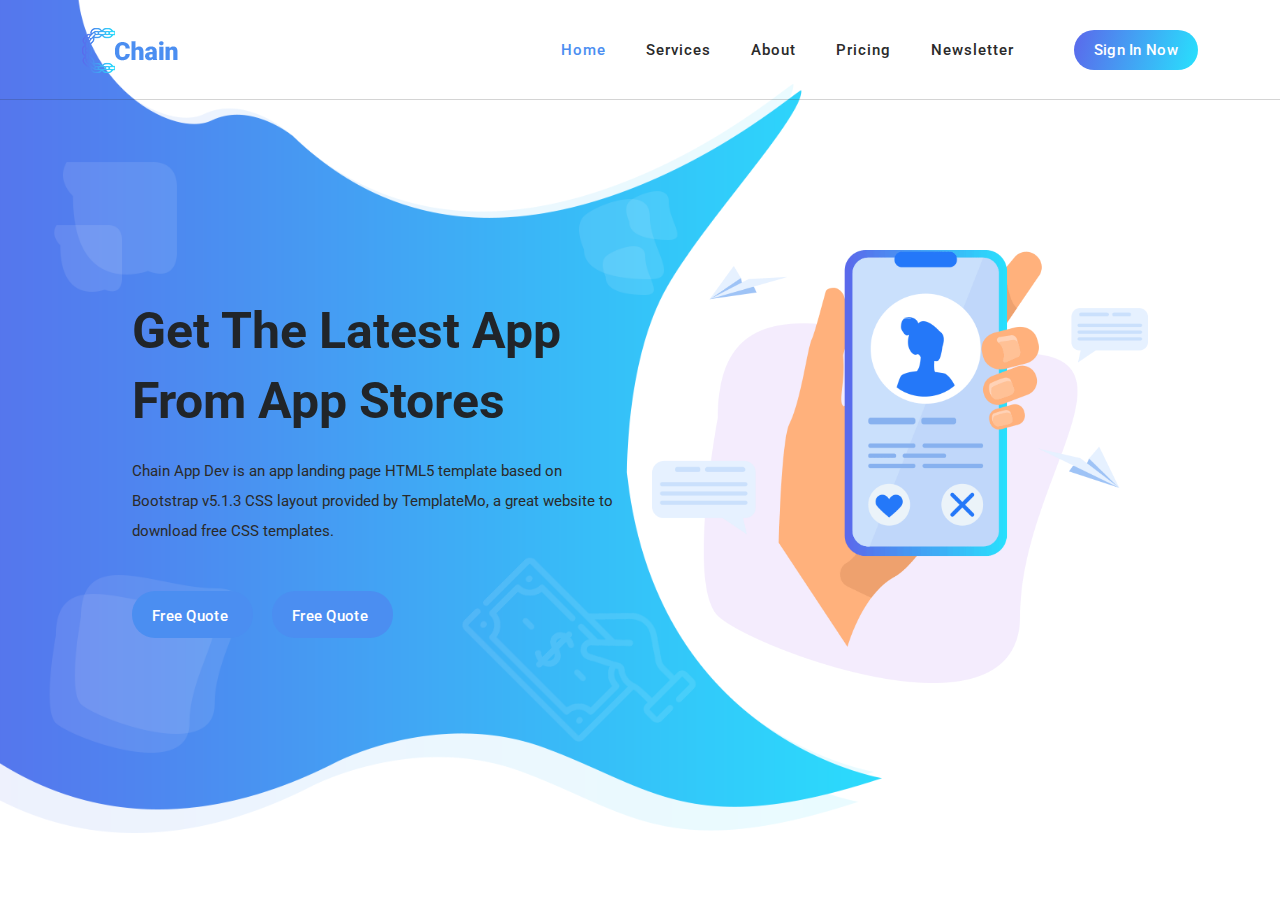
<file: index.html>
<!DOCTYPE html>
<html lang="en">

  <head>

    <meta charset="UTF-8">
    <meta name="viewport" content="width=device-width, initial-scale=1, shrink-to-fit=no">
    <meta name="description" content="">
    <meta name="author" content="">
    <link rel="preconnect" href="https://fonts.googleapis.com">
    <link rel="preconnect" href="https://fonts.gstatic.com" crossorigin>
    <link href="https://fonts.googleapis.com/css2?family=Roboto:wght@100;300;400;500;700;900&display=swap" rel="stylesheet">

    <title>Chain App Dev - App Landing Page HTML5 Template</title>

    <!-- Bootstrap core CSS -->
    <link href="vendor/bootstrap/css/bootstrap.min.css" rel="stylesheet">

<!--

TemplateMo 570 Chain App Dev

https://templatemo.com/tm-570-chain-app-dev

-->

    <!-- Additional CSS Files -->
    <link rel="stylesheet" href="https://use.fontawesome.com/releases/v5.8.1/css/all.css" integrity="sha384-50oBUHEmvpQ+1lW4y57PTFmhCaXp0ML5d60M1M7uH2+nqUivzIebhndOJK28anvf" crossorigin="anonymous">
    <link rel="stylesheet" href="assets/css/templatemo-chain-app-dev.css">
    <link rel="stylesheet" href="assets/css/animated.css">
    <link rel="stylesheet" href="assets/css/owl.css">

  </head>

<body>

  <!-- ***** Preloader Start ***** -->
  <div id="js-preloader" class="js-preloader">
    <div class="preloader-inner">
      <span class="dot"></span>
      <div class="dots">
        <span></span>
        <span></span>
        <span></span>
      </div>
    </div>
  </div>
  <!-- ***** Preloader End ***** -->

  <!-- ***** Header Area Start ***** -->
  <header class="header-area header-sticky wow slideInDown" data-wow-duration="0.75s" data-wow-delay="0s">
    <div class="container">
      <div class="row">
        <div class="col-12">
          <nav class="main-nav">
            <!-- ***** Logo Start ***** -->
            <a href="index.html" class="logo">
              <img src="assets/images/logo.png" alt="Chain App Dev">
            </a>
            <!-- ***** Logo End ***** -->
            <!-- ***** Menu Start ***** -->
            <ul class="nav">
              <li class="scroll-to-section"><a href="#top" class="active">Home</a></li>
              <li class="scroll-to-section"><a href="#services">Services</a></li>
              <li class="scroll-to-section"><a href="#about">About</a></li>
              <li class="scroll-to-section"><a href="#pricing">Pricing</a></li>
              <li class="scroll-to-section"><a href="#newsletter">Newsletter</a></li>
              <li><div class="gradient-button"><a id="modal_trigger" href="#modal"><i class="fa fa-sign-in-alt"></i> Sign In Now</a></div></li> 
            </ul>        
            <a class='menu-trigger'>
                <span>Menu</span>
            </a>
            <!-- ***** Menu End ***** -->
          </nav>
        </div>
      </div>
    </div>
  </header>
  <!-- ***** Header Area End ***** -->
  
  <div id="modal" class="popupContainer" style="display:none;">
    <div class="popupHeader">
        <span class="header_title">Login</span>
        <span class="modal_close"><i class="fa fa-times"></i></span>
    </div>

    <section class="popupBody">
        <!-- Social Login -->
        <div class="social_login">
            <div class="">
                <a href="#" class="social_box fb">
                    <span class="icon"><i class="fab fa-facebook"></i></span>
                    <span class="icon_title">Connect with Facebook</span>

                </a>

                <a href="#" class="social_box google">
                    <span class="icon"><i class="fab fa-google-plus"></i></span>
                    <span class="icon_title">Connect with Google</span>
                </a>
            </div>

            <div class="centeredText">
                <span>Or use your Email address</span>
            </div>

            <div class="action_btns">
                <div class="one_half"><a href="#" id="login_form" class="btn">Login</a></div>
                <div class="one_half last"><a href="#" id="register_form" class="btn">Sign up</a></div>
            </div>
        </div>

        <!-- Username & Password Login form -->
        <div class="user_login">
            <form>
                <label>Email / Username</label>
                <input type="text" id="username" />
                <br />

                <label>Password</label>
                <input type="password" id="password" />
                <br />

                <div class="checkbox">
                    <input id="remember" type="checkbox" />
                    <label for="remember">Remember me on this computer</label>
                </div>

                <div class="action_btns">
                    <div class="one_half"><a href="#" class="btn back_btn"><i class="fa fa-angle-double-left"></i> Back</a></div>
                    <div class="one_half last"><a href="#" class="btn btn_red"  onclick="login()">Login</a></div>
                    
                  </div>
                  <div class="error-message text-center " id="error-message">هذا الحساب غير موجود</div>
            </form>

            <a href="#" class="forgot_password">Forgot password?</a>
        </div>

        <!-- Register Form -->
        <div class="user_register">
            <form>
                <label>Full Name</label>
                <input type="text" />
                <br />

                <label>Email Address</label>
                <input type="email" />
                <br />

                <label>Password</label>
                <input type="password" />
                <br />

                <div class="checkbox">
                    <input id="send_updates" type="checkbox" />
                    <label for="send_updates">Send me occasional email updates</label>
                </div>

                <div class="action_btns">
                    <div class="one_half"><a href="#" class="btn back_btn"><i class="fa fa-angle-double-left"></i> Back</a></div>
                    <div class="one_half last"><a href="#" class="btn btn_red">Register</a></div>
                </div>
            </form>
        </div>
    </section>
</div>

  <div class="main-banner wow fadeIn" id="top" data-wow-duration="1s" data-wow-delay="0.5s">
    <div class="container">
      <div class="row">
        <div class="col-lg-12">
          <div class="row">
            <div class="col-lg-6 align-self-center">
              <div class="left-content show-up header-text wow fadeInLeft" data-wow-duration="1s" data-wow-delay="1s">
                <div class="row">
                  <div class="col-lg-12">
                    <h2>Get The Latest App From App Stores</h2>
                    <p>Chain App Dev is an app landing page HTML5 template based on Bootstrap v5.1.3 CSS layout provided by TemplateMo, a great website to download free CSS templates.</p>
                  </div>
                  <div class="col-lg-12">
                    <div class="white-button first-button scroll-to-section">
                      <a href="#contact">Free Quote <i class="fab fa-apple"></i></a>
                    </div>
                    <div class="white-button scroll-to-section">
                      <a href="#contact">Free Quote <i class="fab fa-google-play"></i></a>
                    </div>
                  </div>
                </div>
              </div>
            </div>
            <div class="col-lg-6">
              <div class="right-image wow fadeInRight" data-wow-duration="1s" data-wow-delay="0.5s">
                <img src="assets/images/slider-dec.png" alt="">
              </div>
            </div>
          </div>
        </div>
      </div>
    </div>
  </div>

  <!-- <div id="services" class="services section">
    <div class="container">
      <div class="row">
        <div class="col-lg-8 offset-lg-2">
          <div class="section-heading  wow fadeInDown" data-wow-duration="1s" data-wow-delay="0.5s">
            <h4>Amazing <em>Services &amp; Features</em> for you</h4>
            <img src="assets/images/heading-line-dec.png" alt="">
            <p>If you need the greatest collection of HTML templates for your business, please visit <a rel="nofollow" href="https://www.toocss.com/" target="_blank">TooCSS</a> Blog. If you need to have a contact form PHP script, go to <a href="https://templatemo.com/contact" target="_parent">our contact page</a> for more information.</p>
          </div>
        </div>
      </div>
    </div>
    <div class="container">
      <div class="row">
        <div class="col-lg-3">
          <div class="service-item first-service">
            <div class="icon"></div>
            <h4>App Maintenance</h4>
            <p>You are not allowed to redistribute this template ZIP file on any other website.</p>
            <div class="text-button">
              <a href="#">Read More <i class="fa fa-arrow-right"></i></a>
            </div>
          </div>
        </div>
        <div class="col-lg-3">
          <div class="service-item second-service">
            <div class="icon"></div>
            <h4>Rocket Speed of App</h4>
            <p>You are allowed to use the Chain App Dev HTML template. Feel free to modify or edit this layout.</p>
            <div class="text-button">
              <a href="#">Read More <i class="fa fa-arrow-right"></i></a>
            </div>
          </div>
        </div>
        <div class="col-lg-3">
          <div class="service-item third-service">
            <div class="icon"></div>
            <h4>Multi Workflow Idea</h4>
            <p>If this template is beneficial for your work, please support us <a rel="nofollow" href="https://paypal.me/templatemo" target="_blank">a little via PayPal</a>. Thank you.</p>
            <div class="text-button">
              <a href="#">Read More <i class="fa fa-arrow-right"></i></a>
            </div>
          </div>
        </div>
        <div class="col-lg-3">
          <div class="service-item fourth-service">
            <div class="icon"></div>
            <h4>24/7 Help &amp; Support</h4>
            <p>Lorem ipsum dolor consectetur adipiscing elit sedder williamsburg photo booth quinoa and fashion axe.</p>
            <div class="text-button">
              <a href="#">Read More <i class="fa fa-arrow-right"></i></a>
            </div>
          </div>
        </div>
      </div>
    </div>
  </div> -->

  <!-- <div id="about" class="about-us section">
    <div class="container">
      <div class="row">
        <div class="col-lg-6 align-self-center">
          <div class="section-heading">
            <h4>About <em>What We Do</em> &amp; Who We Are</h4>
            <img src="assets/images/heading-line-dec.png" alt="">
            <p>Lorem ipsum dolor sit amet, consectetur adipiscing elit, sed do eismod tempor incididunt ut labore et dolore magna.</p>
          </div>
          <div class="row">
            <div class="col-lg-6">
              <div class="box-item">
                <h4><a href="#">Maintance Problems</a></h4>
                <p>Lorem Ipsum Text</p>
              </div>
            </div>
            <div class="col-lg-6">
              <div class="box-item">
                <h4><a href="#">24/7 Support &amp; Help</a></h4>
                <p>Lorem Ipsum Text</p>
              </div>
            </div>
            <div class="col-lg-6">
              <div class="box-item">
                <h4><a href="#">Fixing Issues About</a></h4>
                <p>Lorem Ipsum Text</p>
              </div>
            </div>
            <div class="col-lg-6">
              <div class="box-item">
                <h4><a href="#">Co. Development</a></h4>
                <p>Lorem Ipsum Text</p>
              </div>
            </div>
            <div class="col-lg-12">
              <p>Lorem ipsum dolor sit amet, consectetur adipiscing elit, sed do eismod tempor idunte ut labore et dolore adipiscing  magna.</p>
              <div class="gradient-button">
                <a href="#">Start 14-Day Free Trial</a>
              </div>
              <span>*No Credit Card Required</span>
            </div>
          </div>
        </div>
        <div class="col-lg-6">
          <div class="right-image">
            <img src="assets/images/about-right-dec.png" alt="">
          </div>
        </div>
      </div>
    </div>
  </div> -->

  <!-- <div id="clients" class="the-clients">
    <div class="container">
      <div class="row">
        <div class="col-lg-8 offset-lg-2">
          <div class="section-heading">
            <h4>Check What <em>The Clients Say</em> About Our App Dev</h4>
            <img src="assets/images/heading-line-dec.png" alt="">
            <p>Lorem ipsum dolor sit amet, consectetur adipiscing elit, sed do eismod tempor incididunt ut labore et dolore magna.</p>
          </div>
        </div>
        <div class="col-lg-12">
          <div class="naccs">
            <div class="grid">
              <div class="row">
                <div class="col-lg-7 align-self-center">
                  <div class="menu">
                    <div class="first-thumb active">
                      <div class="thumb">
                        <div class="row">
                          <div class="col-lg-4 col-sm-4 col-12">
                            <h4>David Martino Co</h4>
                            <span class="date">30 November 2021</span>
                          </div>
                          <div class="col-lg-4 col-sm-4 d-none d-sm-block">
                            <span class="category">Financial Apps</span>
                          </div>
                          <div class="col-lg-4 col-sm-4 col-12">
                              <i class="fa fa-star"></i>
                              <i class="fa fa-star"></i>
                              <i class="fa fa-star"></i>
                              <i class="fa fa-star"></i>
                              <i class="fa fa-star"></i>
                              <span class="rating">4.8</span>
                          </div>
                        </div>
                      </div>
                    </div>
                    <div>
                      <div class="thumb">
                        <div class="row">
                          <div class="col-lg-4 col-sm-4 col-12">
                            <h4>Jake Harris Nyo</h4>
                            <span class="date">29 November 2021</span>
                          </div>
                          <div class="col-lg-4 col-sm-4 d-none d-sm-block">
                            <span class="category">Digital Business</span>
                          </div>
                          <div class="col-lg-4 col-sm-4 col-12">
                              <i class="fa fa-star"></i>
                              <i class="fa fa-star"></i>
                              <i class="fa fa-star"></i>
                              <i class="fa fa-star"></i>
                              <i class="fa fa-star"></i>
                              <span class="rating">4.5</span>
                          </div>
                        </div>
                      </div>
                    </div>
                    <div>
                      <div class="thumb">
                        <div class="row">
                          <div class="col-lg-4 col-sm-4 col-12">
                            <h4>May Catherina</h4>
                            <span class="date">27 November 2021</span>
                          </div>
                          <div class="col-lg-4 col-sm-4 d-none d-sm-block">
                            <span class="category">Business &amp; Economics</span>
                          </div>
                          <div class="col-lg-4 col-sm-4 col-12">
                              <i class="fa fa-star"></i>
                              <i class="fa fa-star"></i>
                              <i class="fa fa-star"></i>
                              <i class="fa fa-star"></i>
                              <i class="fa fa-star"></i>
                              <span class="rating">4.7</span>
                          </div>
                        </div>
                      </div>
                    </div>
                    <div>
                      <div class="thumb">
                        <div class="row">
                          <div class="col-lg-4 col-sm-4 col-12">
                            <h4>Random User</h4>
                            <span class="date">24 November 2021</span>
                          </div>
                          <div class="col-lg-4 col-sm-4 d-none d-sm-block">
                            <span class="category">New App Ecosystem</span>
                          </div>
                          <div class="col-lg-4 col-sm-4 col-12">
                              <i class="fa fa-star"></i>
                              <i class="fa fa-star"></i>
                              <i class="fa fa-star"></i>
                              <i class="fa fa-star"></i>
                              <i class="fa fa-star"></i>
                              <span class="rating">3.9</span>
                          </div>
                        </div>
                      </div>
                    </div>
                    <div class="last-thumb">
                      <div class="thumb">
                        <div class="row">
                          <div class="col-lg-4 col-sm-4 col-12">
                            <h4>Mark Amber Do</h4>
                            <span class="date">21 November 2021</span>
                          </div>
                          <div class="col-lg-4 col-sm-4 d-none d-sm-block">
                            <span class="category">Web Development</span>
                          </div>
                          <div class="col-lg-4 col-sm-4 col-12">
                              <i class="fa fa-star"></i>
                              <i class="fa fa-star"></i>
                              <i class="fa fa-star"></i>
                              <i class="fa fa-star"></i>
                              <i class="fa fa-star"></i>
                              <span class="rating">4.3</span>
                          </div>
                        </div>
                      </div>
                    </div>
                  </div>
                </div> 
                <div class="col-lg-5">
                  <ul class="nacc">
                    <li class="active">
                      <div>
                        <div class="thumb">
                          <div class="row">
                            <div class="col-lg-12">
                              <div class="client-content">
                                <img src="assets/images/quote.png" alt="">
                                <p>“Lorem ipsum dolor sit amet, consectetur adpiscing elit, sed do eismod tempor idunte ut labore et dolore magna aliqua darwin kengan
                                  lorem ipsum dolor sit amet, consectetur picing elit massive big blasta.”</p>
                              </div>
                              <div class="down-content">
                                <img src="assets/images/client-image.jpg" alt="">
                                <div class="right-content">
                                  <h4>David Martino</h4>
                                  <span>CEO of David Company</span>
                                </div>
                              </div>
                            </div>
                          </div>
                        </div>
                      </div>
                    </li>
                    <li>
                      <div>
                        <div class="thumb">
                          <div class="row">
                            <div class="col-lg-12">
                              <div class="client-content">
                                <img src="assets/images/quote.png" alt="">
                                <p>“CTO, Lorem ipsum dolor sit amet, consectetur adpiscing elit, sed do eismod tempor idunte ut labore et dolore magna aliqua darwin kengan
                                  lorem ipsum dolor sit amet, consectetur picing elit massive big blasta.”</p>
                              </div>
                              <div class="down-content">
                                <img src="assets/images/client-image.jpg" alt="">
                                <div class="right-content">
                                  <h4>Jake H. Nyo</h4>
                                  <span>CTO of Digital Company</span>
                                </div>
                              </div>
                            </div>
                          </div>
                        </div>
                      </div>
                    </li>
                    <li>
                      <div>
                        <div class="thumb">
                          <div class="row">
                            <div class="col-lg-12">
                              <div class="client-content">
                                <img src="assets/images/quote.png" alt="">
                                <p>“May, Lorem ipsum dolor sit amet, consectetur adpiscing elit, sed do eismod tempor idunte ut labore et dolore magna aliqua darwin kengan
                                  lorem ipsum dolor sit amet, consectetur picing elit massive big blasta.”</p>
                              </div>
                              <div class="down-content">
                                <img src="assets/images/client-image.jpg" alt="">
                                <div class="right-content">
                                  <h4>May C.</h4>
                                  <span>Founder of Catherina Co.</span>
                                </div>
                              </div>
                            </div>
                          </div>
                        </div>
                      </div>
                    </li>
                    <li>
                      <div>
                        <div class="thumb">
                          <div class="row">
                            <div class="col-lg-12">
                              <div class="client-content">
                                <img src="assets/images/quote.png" alt="">
                                <p>“Lorem ipsum dolor sit amet, consectetur adpiscing elit, sed do eismod tempor idunte ut labore et dolore magna aliqua darwin kengan
                                  lorem ipsum dolor sit amet, consectetur picing elit massive big blasta.”</p>
                              </div>
                              <div class="down-content">
                                <img src="assets/images/client-image.jpg" alt="">
                                <div class="right-content">
                                  <h4>Random Staff</h4>
                                  <span>Manager, Digital Company</span>
                                </div>
                              </div>
                            </div>
                          </div>
                        </div>
                      </div>
                    </li>
                    <li>
                      <div>
                        <div class="thumb">
                          <div class="row">
                            <div class="col-lg-12">
                              <div class="client-content">
                                <img src="assets/images/quote.png" alt="">
                                <p>“Mark, Lorem ipsum dolor sit amet, consectetur adpiscing elit, sed do eismod tempor idunte ut labore et dolore magna aliqua darwin kengan
                                  lorem ipsum dolor sit amet, consectetur picing elit massive big blasta.”</p>
                              </div>
                              <div class="down-content">
                                <img src="assets/images/client-image.jpg" alt="">
                                <div class="right-content">
                                  <h4>Mark Am</h4>
                                  <span>CTO, Amber Do Company</span>
                                </div>
                              </div>
                            </div>
                          </div>
                        </div>
                      </div>
                    </li>
                  </ul>
                </div>          
              </div>
            </div>
          </div>
        </div>
      </div>
    </div>
  </div> -->

  <!-- <div id="pricing" class="pricing-tables">
    <div class="container">
      <div class="row">
        <div class="col-lg-8 offset-lg-2">
          <div class="section-heading">
            <h4>We Have The Best Pre-Order <em>Prices</em> You Can Get</h4>
            <img src="assets/images/heading-line-dec.png" alt="">
            <p>Lorem ipsum dolor sit amet, consectetur adipiscing elit, sed do eismod tempor incididunt ut labore et dolore magna.</p>
          </div>
        </div>
        <div class="col-lg-4">
          <div class="pricing-item-regular">
            <span class="price">$12</span>
            <h4>Standard Plan App</h4>
            <div class="icon">
              <img src="assets/images/pricing-table-01.png" alt="">
            </div>
            <ul>
              <li>Lorem Ipsum Dolores</li>
              <li>20 TB of Storage</li>
              <li class="non-function">Life-time Support</li>
              <li class="non-function">Premium Add-Ons</li>
              <li class="non-function">Fastest Network</li>
              <li class="non-function">More Options</li>
            </ul>
            <div class="border-button">
              <a href="#">Purchase This Plan Now</a>
            </div>
          </div>
        </div>
        <div class="col-lg-4">
          <div class="pricing-item-pro">
            <span class="price">$25</span>
            <h4>Business Plan App</h4>
            <div class="icon">
              <img src="assets/images/pricing-table-01.png" alt="">
            </div>
            <ul>
              <li>Lorem Ipsum Dolores</li>
              <li>50 TB of Storage</li>
              <li>Life-time Support</li>
              <li>Premium Add-Ons</li>
              <li class="non-function">Fastest Network</li>
              <li class="non-function">More Options</li>
            </ul>
            <div class="border-button">
              <a href="#">Purchase This Plan Now</a>
            </div>
          </div>
        </div>
        <div class="col-lg-4">
          <div class="pricing-item-regular">
            <span class="price">$66</span>
            <h4>Premium Plan App</h4>
            <div class="icon">
              <img src="assets/images/pricing-table-01.png" alt="">
            </div>
            <ul>
              <li>Lorem Ipsum Dolores</li>
              <li>120 TB of Storage</li>
              <li>Life-time Support</li>
              <li>Premium Add-Ons</li>
              <li>Fastest Network</li>
              <li>More Options</li>
            </ul>
            <div class="border-button">
              <a href="#">Purchase This Plan Now</a>
            </div>
          </div>
        </div>
      </div>
    </div>
  </div>  -->

  <!-- <footer id="newsletter">
    <div class="container">
      <div class="row">
        <div class="col-lg-8 offset-lg-2">
          <div class="section-heading">
            <h4>Join our mailing list to receive the news &amp; latest trends</h4>
          </div>
        </div>
        <div class="col-lg-6 offset-lg-3">
          <form id="search" action="#" method="GET">
            <div class="row">
              <div class="col-lg-6 col-sm-6">
                <fieldset>
                  <input type="address" name="address" class="email" placeholder="Email Address..." autocomplete="on" required>
                </fieldset>
              </div>
              <div class="col-lg-6 col-sm-6">
                <fieldset>
                  <button type="submit" class="main-button">Subscribe Now <i class="fa fa-angle-right"></i></button>
                </fieldset>
              </div>
            </div>
          </form>
        </div>
      </div>
      <div class="row">
        <div class="col-lg-3">
          <div class="footer-widget">
            <h4>Contact Us</h4>
            <p>Rio de Janeiro - RJ, 22795-008, Brazil</p>
            <p><a href="#">010-020-0340</a></p>
            <p><a href="#">info@company.co</a></p>
          </div>
        </div>
        <div class="col-lg-3">
          <div class="footer-widget">
            <h4>About Us</h4>
            <ul>
              <li><a href="#">Home</a></li>
              <li><a href="#">Services</a></li>
              <li><a href="#">About</a></li>
              <li><a href="#">Testimonials</a></li>
              <li><a href="#">Pricing</a></li>
            </ul>
            <ul>
              <li><a href="#">About</a></li>
              <li><a href="#">Testimonials</a></li>
              <li><a href="#">Pricing</a></li>
            </ul>
          </div>
        </div>
        <div class="col-lg-3">
          <div class="footer-widget">
            <h4>Useful Links</h4>
            <ul>
              <li><a href="#">Free Apps</a></li>
              <li><a href="#">App Engine</a></li>
              <li><a href="#">Programming</a></li>
              <li><a href="#">Development</a></li>
              <li><a href="#">App News</a></li>
            </ul>
            <ul>
              <li><a href="#">App Dev Team</a></li>
              <li><a href="#">Digital Web</a></li>
              <li><a href="#">Normal Apps</a></li>
            </ul>
          </div>
        </div>
        <div class="col-lg-3">
          <div class="footer-widget">
            <h4>About Our Company</h4>
            <div class="logo">
              <img src="assets/images/white-logo.png" alt="">
            </div>
            <p>Lorem ipsum dolor sit amet, consectetur adipiscing elit, sed do eiusmod tempor incididunt ut labore et dolore.</p>
          </div>
        </div>
        <div class="col-lg-12">
          <div class="copyright-text">
            <p>Copyright © 2022 Chain App Dev Company. All Rights Reserved. 
          <br>Design: <a href="https://templatemo.com/" target="_blank" title="css templates">TemplateMo</a></p>
          </div>
        </div>
      </div>
    </div>
  </footer> -->


  <!-- Scripts -->
  <script src="vendor/jquery/jquery.min.js"></script>
  <script src="vendor/bootstrap/js/bootstrap.bundle.min.js"></script>
  <script src="assets/js/owl-carousel.js"></script>
  <script src="assets/js/animation.js"></script>
  <script src="assets/js/imagesloaded.js"></script>
  <script src="assets/js/popup.js"></script>
  <script src="assets/js/custom.js"></script>
  <script src="assets/js/main.js"></script>
</body>
</html>
</file>
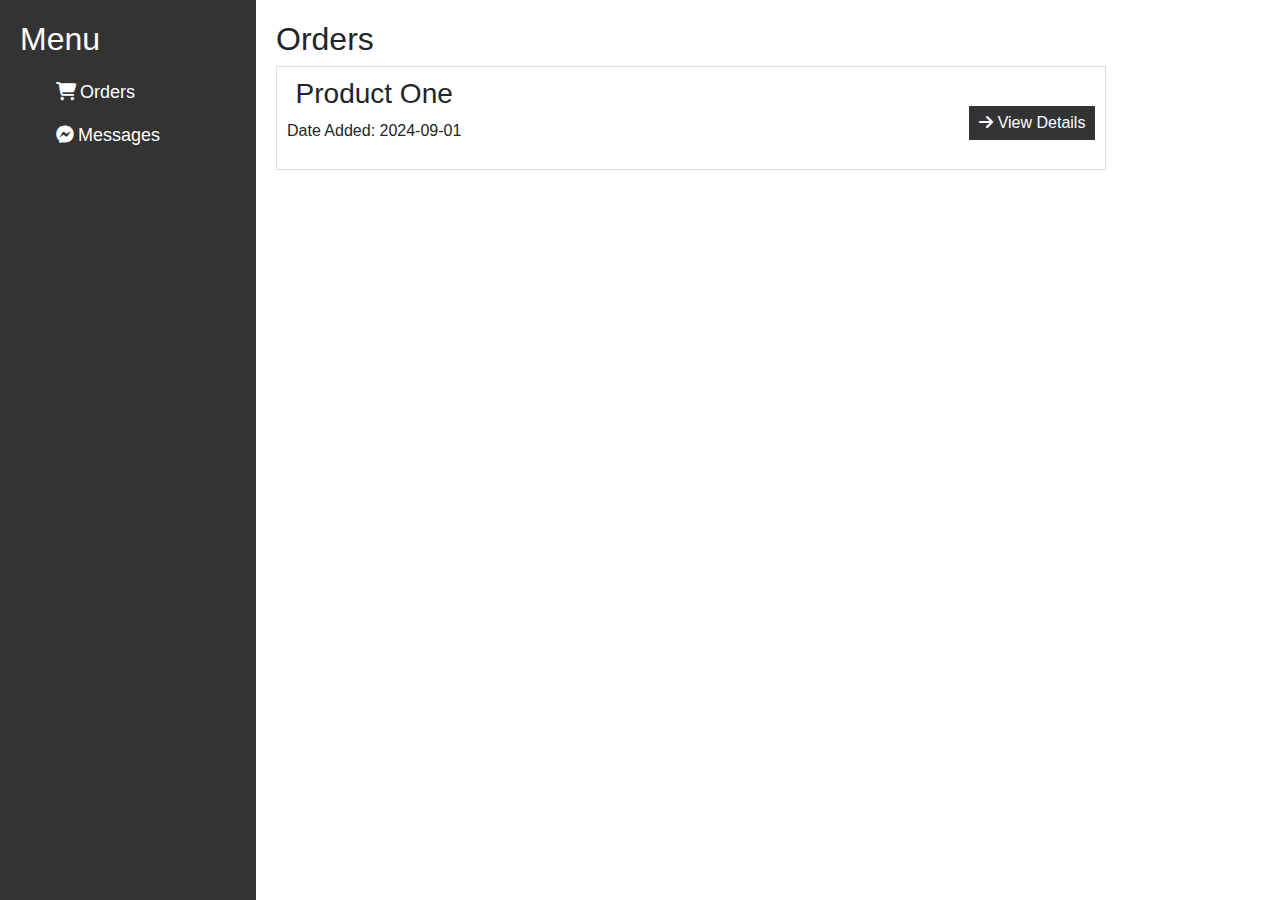
<file: dashbord.html>
<!DOCTYPE html>
<html lang="en">

<head>
    <meta charset="UTF-8">
    <meta name="viewport" content="width=device-width, initial-scale=1.0">
    <title>Dashboard</title>
    <link href="vendor/bootstrap/css/bootstrap.min.css" rel="stylesheet">
    <link rel="stylesheet" href="assets/css/all.min.css">
    <link rel="stylesheet" href="assets/css/main.css">
</head>

<body>

    <div class="sidebar">
        <h2>Menu</h2>
        <ul>
            <li><a href="#" onclick="showPage('orders')"><i class="fa-solid fa-cart-shopping p-1"></i>Orders</a></li>
            <li><a href="#" onclick="showPage('messages')"><i
                        class="fa-brands fa-facebook-messenger p-1"></i>Messages</a></li>
        </ul>
    </div>

    <div class="content">
        <div id="orders" class="page">
            <h2>Orders</h2>
            <div class="order">
                <div class="d-flex justify-content-between align-items-center">
                    <div class="d-flex flex-column align-items-center">

                        <h3>Product One</h3>
                        <p>Date Added: 2024-09-01</p>
                    </div>
                    <button onclick="showProductDetails()">
                        <i class="fa-solid fa-arrow-right"></i> View Details
                    </button>
                </div>
            </div>
        </div>

        <div id="messages" class="page" style="display: none;">
            <div class="chat-header">
                <span>Messages</span>
                <button onclick="closeChat()">&#8592; Close</button>
            </div>
            <div class="chat-box" id="chatBox">
                <div class="message">
                    <img src="assets/images/image 47.png" alt="User 1" class="avatar">
                    <div>
                        <p><strong>Ahmed:</strong> Hello!</p>
                        <span>2024-08-31 10:00 AM</span>
                    </div>
                </div>
                <div class="message reply">
                    <img src="assets/images/istockphoto-1449832348-612x612-removebg-preview.png" alt="User 2"
                        class="avatar">
                    <div>
                        <p><strong>Abduallh:</strong> Hi there!</p>
                        <span>2024-08-31 10:05 AM</span>
                    </div>
                </div>
            </div>
            <div class="chat-input">
                <input type="text" id="chatMessage" placeholder="Type your message...">
                <button onclick="sendMessage()">Send</button>
            </div>
        </div>

        <div id="product-details" class="page" style="display: none;">
            <h2>Product Details</h2>
            <table class="table table-striped">
                <thead>
                    <tr>
                        <th>Name</th>
                        <th>Date Added</th>
                        <th>Price</th>
                        <th>Action</th>
                    </tr>
                </thead>
                <tbody>
                    <tr>
                        <td>Product 1</td>
                        <td>2024-09-01</td>
                        <td>$10.00</td>
                        <td><button class="btn btn-danger" onclick="deleteProduct(this)">Delete</button></td>
                    </tr>
                    <tr>
                        <td>Product 2</td>
                        <td>2024-09-02</td>
                        <td>$15.00</td>
                        <td><button class="btn btn-danger" onclick="deleteProduct(this)">Delete</button></td>
                    </tr>
                    <tr>
                        <td>Product 3</td>
                        <td>2024-09-03</td>
                        <td>$20.00</td>
                        <td><button class="btn btn-danger" onclick="deleteProduct(this)">Delete</button></td>
                    </tr>
                </tbody>
            </table>
            <button onclick="showPage('orders')" class="bg-black p-2 text-white">
                <i class="fa-solid fa-arrow-left"></i> Back to Orders
            </button>
        </div>
    </div>

    <script src="vendor/bootstrap/js/bootstrap.bundle.min.js"></script>
    <script src="assets/js/main.js"></script>
</body>

</html>
</file>
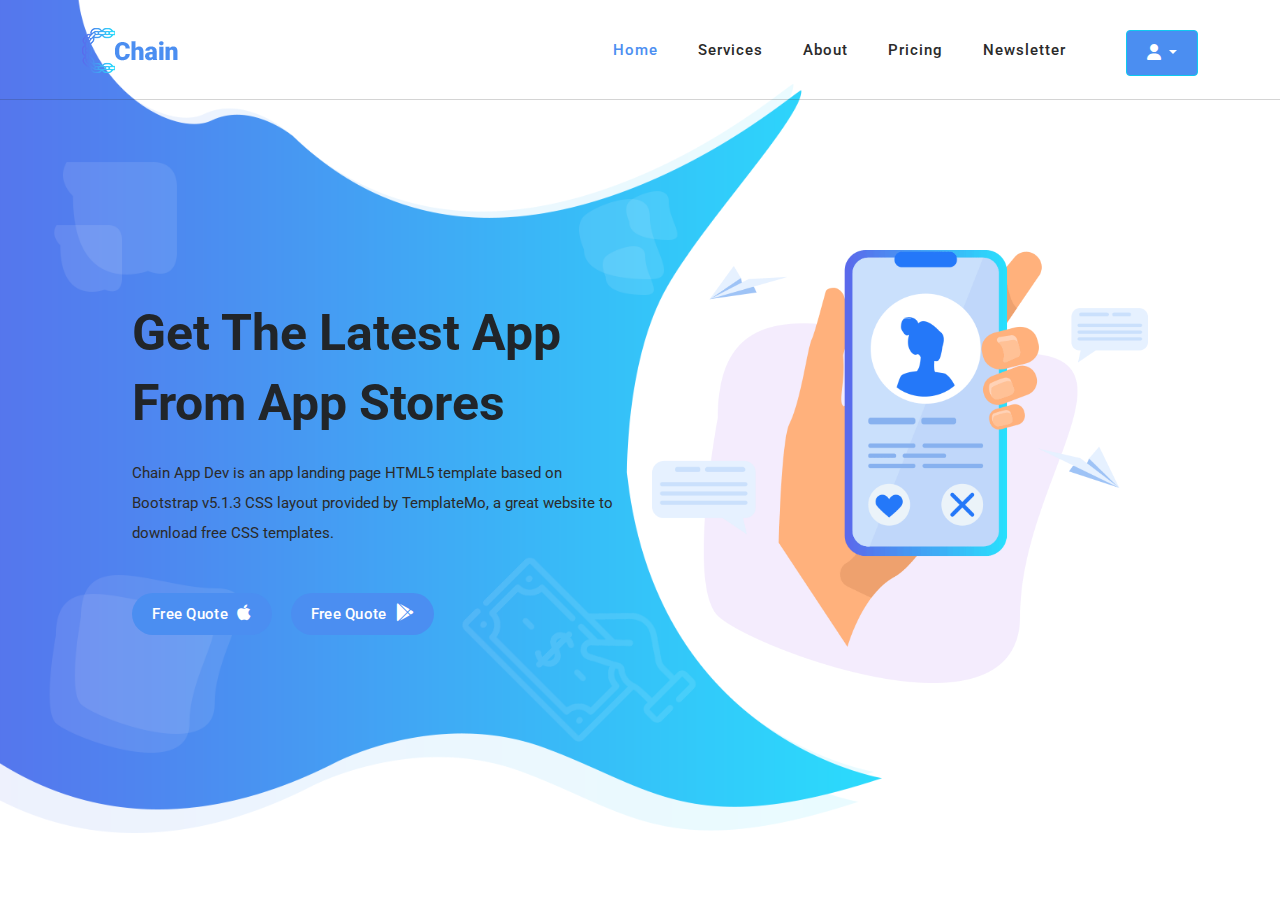
<file: home.html>
<!DOCTYPE html>
<html lang="en">

<head>

    <meta charset="UTF-8">
    <meta name="viewport" content="width=device-width, initial-scale=1, shrink-to-fit=no">
    <meta name="description" content="">
    <meta name="author" content="">
    <link rel="preconnect" href="https://fonts.googleapis.com">
    <link rel="preconnect" href="https://fonts.gstatic.com" crossorigin>
    <link href="https://fonts.googleapis.com/css2?family=Roboto:wght@100;300;400;500;700;900&display=swap"
        rel="stylesheet">

    <title>Chain App Dev - App Landing Page HTML5 Template</title>

    <!-- Bootstrap core CSS -->
    <link href="vendor/bootstrap/css/bootstrap.min.css" rel="stylesheet">

    <!--

TemplateMo 570 Chain App Dev

https://templatemo.com/tm-570-chain-app-dev

-->

    <!-- Additional CSS Files -->
    <link rel="stylesheet" href="https://use.fontawesome.com/releases/v5.8.1/css/all.css"
        integrity="sha384-50oBUHEmvpQ+1lW4y57PTFmhCaXp0ML5d60M1M7uH2+nqUivzIebhndOJK28anvf" crossorigin="anonymous">
        <link rel="stylesheet" href="assets/css/all.min.css">
    <link rel="stylesheet" href="assets/css/templatemo-chain-app-dev.css">
    <link rel="stylesheet" href="assets/css/animated.css">
    <link rel="stylesheet" href="assets/css/owl.css">

</head>

<body>

    <!-- ***** Preloader Start ***** -->
    <div id="js-preloader" class="js-preloader">
        <div class="preloader-inner">
            <span class="dot"></span>
            <div class="dots">
                <span></span>
                <span></span>
                <span></span>
            </div>
        </div>
    </div>
    <!-- ***** Preloader End ***** -->

    <!-- ***** Header Area Start ***** -->
    <header class="header-area header-sticky wow slideInDown" data-wow-duration="0.75s" data-wow-delay="0s">
        <div class="container">
            <div class="row">
                <div class="col-12">
                    <nav class="main-nav">
                        <!-- ***** Logo Start ***** -->
                        <a href="index.html" class="logo">
                            <img src="assets/images/logo.png" alt="Chain App Dev">
                        </a>
                        <!-- ***** Logo End ***** -->
                        <!-- ***** Menu Start ***** -->
                        <ul class="nav">
                            <li class="scroll-to-section"><a href="#top" class="active">Home</a></li>
                            <li class="scroll-to-section"><a href="#services">Services</a></li>
                            <li class="scroll-to-section"><a href="#about">About</a></li>
                            <li class="scroll-to-section"><a href="#pricing">Pricing</a></li>
                            <li class="scroll-to-section"><a href="#newsletter">Newsletter</a></li>
                            <!-- <li>
                                <div class="gradient-button"><a id="modal_trigger" href="#modal"><i
                                            class="fa fa-sign-in-alt"></i> Sign In Now</a></div>
                            </li> -->
                            <li>

                                <div class="dropdown">
                                    <button class="btn btn-info dropdown-toggle" type="button" data-bs-toggle="dropdown" aria-expanded="false">
                                                                    <i class="fa-solid fa-user"></i>

                                    </button>
                                    <ul class="dropdown-menu">
                                        <li><a class="dropdown-item text-black" href="/dashbord.html"><p class=" text-black">My account</p></a></li>
                                        
                                    </ul>
                                </div>
                            </li>
                        </ul>
                        <a class='menu-trigger'>
                            <span>Menu</span>
                        </a>
                        <!-- ***** Menu End ***** -->
                    </nav>
                </div>
            </div>
        </div>
    </header>
    <!-- ***** Header Area End ***** -->

    <div id="modal" class="popupContainer" style="display:none;">
        <div class="popupHeader">
            <span class="header_title">Login</span>
            <span class="modal_close"><i class="fa fa-times"></i></span>
        </div>

        <section class="popupBody">
            <!-- Social Login -->
            <div class="social_login">
                <div class="">
                    <a href="#" class="social_box fb">
                        <span class="icon"><i class="fab fa-facebook"></i></span>
                        <span class="icon_title">Connect with Facebook</span>

                    </a>

                    <a href="#" class="social_box google">
                        <span class="icon"><i class="fab fa-google-plus"></i></span>
                        <span class="icon_title">Connect with Google</span>
                    </a>
                </div>

                <div class="centeredText">
                    <span>Or use your Email address</span>
                </div>

                <div class="action_btns">
                    <div class="one_half"><a href="#" id="login_form" class="btn">Login</a></div>
                    <div class="one_half last"><a href="#" id="register_form" class="btn">Sign up</a></div>
                </div>
            </div>

            <!-- Username & Password Login form -->
            <div class="user_login">
                <form>
                    <label>Email / Username</label>
                    <input type="text" id="username" />
                    <br />

                    <label>Password</label>
                    <input type="password" id="password" />
                    <br />

                    <div class="checkbox">
                        <input id="remember" type="checkbox" />
                        <label for="remember">Remember me on this computer</label>
                    </div>

                    <div class="action_btns">
                        <div class="one_half"><a href="#" class="btn back_btn"><i class="fa fa-angle-double-left"></i>
                                Back</a></div>
                        <div class="one_half last"><a href="#" class="btn btn_red" onclick="login()">Login</a></div>
                        <div class="error-message text-center" id="error-message">هذا الحساب غير موجود</div>

                    </div>
                </form>

                <a href="#" class="forgot_password">Forgot password?</a>
            </div>

            <!-- Register Form -->
            <div class="user_register">
                <form>
                    <label>Full Name</label>
                    <input type="text" />
                    <br />

                    <label>Email Address</label>
                    <input type="email" />
                    <br />

                    <label>Password</label>
                    <input type="password" />
                    <br />

                    <div class="checkbox">
                        <input id="send_updates" type="checkbox" />
                        <label for="send_updates">Send me occasional email updates</label>
                    </div>

                    <div class="action_btns">
                        <div class="one_half"><a href="#" class="btn back_btn"><i class="fa fa-angle-double-left"></i>
                                Back</a></div>
                        <div class="one_half last"><a href="#" class="btn btn_red">Register</a></div>
                    </div>
                </form>
            </div>
        </section>
    </div>

    <div class="main-banner wow fadeIn" id="top" data-wow-duration="1s" data-wow-delay="0.5s">
        <div class="container">
            <div class="row">
                <div class="col-lg-12">
                    <div class="row">
                        <div class="col-lg-6 align-self-center">
                            <div class="left-content show-up header-text wow fadeInLeft" data-wow-duration="1s"
                                data-wow-delay="1s">
                                <div class="row">
                                    <div class="col-lg-12">
                                        <h2>Get The Latest App From App Stores</h2>
                                        <p>Chain App Dev is an app landing page HTML5 template based on Bootstrap v5.1.3
                                            CSS layout provided by TemplateMo, a great website to download free CSS
                                            templates.</p>
                                    </div>
                                    <div class="col-lg-12">
                                        <div class="white-button first-button scroll-to-section">
                                            <a href="#contact">Free Quote <i class="fab fa-apple"></i></a>
                                        </div>
                                        <div class="white-button scroll-to-section">
                                            <a href="#contact">Free Quote <i class="fab fa-google-play"></i></a>
                                        </div>
                                    </div>
                                </div>
                            </div>
                        </div>
                        <div class="col-lg-6">
                            <div class="right-image wow fadeInRight" data-wow-duration="1s" data-wow-delay="0.5s">
                                <img src="assets/images/slider-dec.png" alt="">
                            </div>
                        </div>
                    </div>
                </div>
            </div>
        </div>
    </div>

    <!-- <div id="services" class="services section">
        <div class="container">
            <div class="row">
                <div class="col-lg-8 offset-lg-2">
                    <div class="section-heading  wow fadeInDown" data-wow-duration="1s" data-wow-delay="0.5s">
                        <h4>Amazing <em>Services &amp; Features</em> for you</h4>
                        <img src="assets/images/heading-line-dec.png" alt="">
                        <p>If you need the greatest collection of HTML templates for your business, please visit <a
                                rel="nofollow" href="https://www.toocss.com/" target="_blank">TooCSS</a> Blog. If you
                            need to have a contact form PHP script, go to <a href="https://templatemo.com/contact"
                                target="_parent">our contact page</a> for more information.</p>
                    </div>
                </div>
            </div>
        </div>
        <div class="container">
            <div class="row">
                <div class="col-lg-3">
                    <div class="service-item first-service">
                        <div class="icon"></div>
                        <h4>App Maintenance</h4>
                        <p>You are not allowed to redistribute this template ZIP file on any other website.</p>
                        <div class="text-button">
                            <a href="#">Read More <i class="fa fa-arrow-right"></i></a>
                        </div>
                    </div>
                </div>
                <div class="col-lg-3">
                    <div class="service-item second-service">
                        <div class="icon"></div>
                        <h4>Rocket Speed of App</h4>
                        <p>You are allowed to use the Chain App Dev HTML template. Feel free to modify or edit this
                            layout.</p>
                        <div class="text-button">
                            <a href="#">Read More <i class="fa fa-arrow-right"></i></a>
                        </div>
                    </div>
                </div>
                <div class="col-lg-3">
                    <div class="service-item third-service">
                        <div class="icon"></div>
                        <h4>Multi Workflow Idea</h4>
                        <p>If this template is beneficial for your work, please support us <a rel="nofollow"
                                href="https://paypal.me/templatemo" target="_blank">a little via PayPal</a>. Thank you.
                        </p>
                        <div class="text-button">
                            <a href="#">Read More <i class="fa fa-arrow-right"></i></a>
                        </div>
                    </div>
                </div>
                <div class="col-lg-3">
                    <div class="service-item fourth-service">
                        <div class="icon"></div>
                        <h4>24/7 Help &amp; Support</h4>
                        <p>Lorem ipsum dolor consectetur adipiscing elit sedder williamsburg photo booth quinoa and
                            fashion axe.</p>
                        <div class="text-button">
                            <a href="#">Read More <i class="fa fa-arrow-right"></i></a>
                        </div>
                    </div>
                </div>
            </div>
        </div>
    </div> -->

    <!-- <div id="about" class="about-us section">
        <div class="container">
            <div class="row">
                <div class="col-lg-6 align-self-center">
                    <div class="section-heading">
                        <h4>About <em>What We Do</em> &amp; Who We Are</h4>
                        <img src="assets/images/heading-line-dec.png" alt="">
                        <p>Lorem ipsum dolor sit amet, consectetur adipiscing elit, sed do eismod tempor incididunt ut
                            labore et dolore magna.</p>
                    </div>
                    <div class="row">
                        <div class="col-lg-6">
                            <div class="box-item">
                                <h4><a href="#">Maintance Problems</a></h4>
                                <p>Lorem Ipsum Text</p>
                            </div>
                        </div>
                        <div class="col-lg-6">
                            <div class="box-item">
                                <h4><a href="#">24/7 Support &amp; Help</a></h4>
                                <p>Lorem Ipsum Text</p>
                            </div>
                        </div>
                        <div class="col-lg-6">
                            <div class="box-item">
                                <h4><a href="#">Fixing Issues About</a></h4>
                                <p>Lorem Ipsum Text</p>
                            </div>
                        </div>
                        <div class="col-lg-6">
                            <div class="box-item">
                                <h4><a href="#">Co. Development</a></h4>
                                <p>Lorem Ipsum Text</p>
                            </div>
                        </div>
                        <div class="col-lg-12">
                            <p>Lorem ipsum dolor sit amet, consectetur adipiscing elit, sed do eismod tempor idunte ut
                                labore et dolore adipiscing magna.</p>
                            <div class="gradient-button">
                                <a href="#">Start 14-Day Free Trial</a>
                            </div>
                            <span>*No Credit Card Required</span>
                        </div>
                    </div>
                </div>
                <div class="col-lg-6">
                    <div class="right-image">
                        <img src="assets/images/about-right-dec.png" alt="">
                    </div>
                </div>
            </div>
        </div>
    </div> -->

    <!-- <div id="clients" class="the-clients">
        <div class="container">
            <div class="row">
                <div class="col-lg-8 offset-lg-2">
                    <div class="section-heading">
                        <h4>Check What <em>The Clients Say</em> About Our App Dev</h4>
                        <img src="assets/images/heading-line-dec.png" alt="">
                        <p>Lorem ipsum dolor sit amet, consectetur adipiscing elit, sed do eismod tempor incididunt ut
                            labore et dolore magna.</p>
                    </div>
                </div>
                <div class="col-lg-12">
                    <div class="naccs">
                        <div class="grid">
                            <div class="row">
                                <div class="col-lg-7 align-self-center">
                                    <div class="menu">
                                        <div class="first-thumb active">
                                            <div class="thumb">
                                                <div class="row">
                                                    <div class="col-lg-4 col-sm-4 col-12">
                                                        <h4>David Martino Co</h4>
                                                        <span class="date">30 November 2021</span>
                                                    </div>
                                                    <div class="col-lg-4 col-sm-4 d-none d-sm-block">
                                                        <span class="category">Financial Apps</span>
                                                    </div>
                                                    <div class="col-lg-4 col-sm-4 col-12">
                                                        <i class="fa fa-star"></i>
                                                        <i class="fa fa-star"></i>
                                                        <i class="fa fa-star"></i>
                                                        <i class="fa fa-star"></i>
                                                        <i class="fa fa-star"></i>
                                                        <span class="rating">4.8</span>
                                                    </div>
                                                </div>
                                            </div>
                                        </div>
                                        <div>
                                            <div class="thumb">
                                                <div class="row">
                                                    <div class="col-lg-4 col-sm-4 col-12">
                                                        <h4>Jake Harris Nyo</h4>
                                                        <span class="date">29 November 2021</span>
                                                    </div>
                                                    <div class="col-lg-4 col-sm-4 d-none d-sm-block">
                                                        <span class="category">Digital Business</span>
                                                    </div>
                                                    <div class="col-lg-4 col-sm-4 col-12">
                                                        <i class="fa fa-star"></i>
                                                        <i class="fa fa-star"></i>
                                                        <i class="fa fa-star"></i>
                                                        <i class="fa fa-star"></i>
                                                        <i class="fa fa-star"></i>
                                                        <span class="rating">4.5</span>
                                                    </div>
                                                </div>
                                            </div>
                                        </div>
                                        <div>
                                            <div class="thumb">
                                                <div class="row">
                                                    <div class="col-lg-4 col-sm-4 col-12">
                                                        <h4>May Catherina</h4>
                                                        <span class="date">27 November 2021</span>
                                                    </div>
                                                    <div class="col-lg-4 col-sm-4 d-none d-sm-block">
                                                        <span class="category">Business &amp; Economics</span>
                                                    </div>
                                                    <div class="col-lg-4 col-sm-4 col-12">
                                                        <i class="fa fa-star"></i>
                                                        <i class="fa fa-star"></i>
                                                        <i class="fa fa-star"></i>
                                                        <i class="fa fa-star"></i>
                                                        <i class="fa fa-star"></i>
                                                        <span class="rating">4.7</span>
                                                    </div>
                                                </div>
                                            </div>
                                        </div>
                                        <div>
                                            <div class="thumb">
                                                <div class="row">
                                                    <div class="col-lg-4 col-sm-4 col-12">
                                                        <h4>Random User</h4>
                                                        <span class="date">24 November 2021</span>
                                                    </div>
                                                    <div class="col-lg-4 col-sm-4 d-none d-sm-block">
                                                        <span class="category">New App Ecosystem</span>
                                                    </div>
                                                    <div class="col-lg-4 col-sm-4 col-12">
                                                        <i class="fa fa-star"></i>
                                                        <i class="fa fa-star"></i>
                                                        <i class="fa fa-star"></i>
                                                        <i class="fa fa-star"></i>
                                                        <i class="fa fa-star"></i>
                                                        <span class="rating">3.9</span>
                                                    </div>
                                                </div>
                                            </div>
                                        </div>
                                        <div class="last-thumb">
                                            <div class="thumb">
                                                <div class="row">
                                                    <div class="col-lg-4 col-sm-4 col-12">
                                                        <h4>Mark Amber Do</h4>
                                                        <span class="date">21 November 2021</span>
                                                    </div>
                                                    <div class="col-lg-4 col-sm-4 d-none d-sm-block">
                                                        <span class="category">Web Development</span>
                                                    </div>
                                                    <div class="col-lg-4 col-sm-4 col-12">
                                                        <i class="fa fa-star"></i>
                                                        <i class="fa fa-star"></i>
                                                        <i class="fa fa-star"></i>
                                                        <i class="fa fa-star"></i>
                                                        <i class="fa fa-star"></i>
                                                        <span class="rating">4.3</span>
                                                    </div>
                                                </div>
                                            </div>
                                        </div>
                                    </div>
                                </div>
                                <div class="col-lg-5">
                                    <ul class="nacc">
                                        <li class="active">
                                            <div>
                                                <div class="thumb">
                                                    <div class="row">
                                                        <div class="col-lg-12">
                                                            <div class="client-content">
                                                                <img src="assets/images/quote.png" alt="">
                                                                <p>“Lorem ipsum dolor sit amet, consectetur adpiscing
                                                                    elit, sed do eismod tempor idunte ut labore et
                                                                    dolore magna aliqua darwin kengan
                                                                    lorem ipsum dolor sit amet, consectetur picing elit
                                                                    massive big blasta.”</p>
                                                            </div>
                                                            <div class="down-content">
                                                                <img src="assets/images/client-image.jpg" alt="">
                                                                <div class="right-content">
                                                                    <h4>David Martino</h4>
                                                                    <span>CEO of David Company</span>
                                                                </div>
                                                            </div>
                                                        </div>
                                                    </div>
                                                </div>
                                            </div>
                                        </li>
                                        <li>
                                            <div>
                                                <div class="thumb">
                                                    <div class="row">
                                                        <div class="col-lg-12">
                                                            <div class="client-content">
                                                                <img src="assets/images/quote.png" alt="">
                                                                <p>“CTO, Lorem ipsum dolor sit amet, consectetur
                                                                    adpiscing elit, sed do eismod tempor idunte ut
                                                                    labore et dolore magna aliqua darwin kengan
                                                                    lorem ipsum dolor sit amet, consectetur picing elit
                                                                    massive big blasta.”</p>
                                                            </div>
                                                            <div class="down-content">
                                                                <img src="assets/images/client-image.jpg" alt="">
                                                                <div class="right-content">
                                                                    <h4>Jake H. Nyo</h4>
                                                                    <span>CTO of Digital Company</span>
                                                                </div>
                                                            </div>
                                                        </div>
                                                    </div>
                                                </div>
                                            </div>
                                        </li>
                                        <li>
                                            <div>
                                                <div class="thumb">
                                                    <div class="row">
                                                        <div class="col-lg-12">
                                                            <div class="client-content">
                                                                <img src="assets/images/quote.png" alt="">
                                                                <p>“May, Lorem ipsum dolor sit amet, consectetur
                                                                    adpiscing elit, sed do eismod tempor idunte ut
                                                                    labore et dolore magna aliqua darwin kengan
                                                                    lorem ipsum dolor sit amet, consectetur picing elit
                                                                    massive big blasta.”</p>
                                                            </div>
                                                            <div class="down-content">
                                                                <img src="assets/images/client-image.jpg" alt="">
                                                                <div class="right-content">
                                                                    <h4>May C.</h4>
                                                                    <span>Founder of Catherina Co.</span>
                                                                </div>
                                                            </div>
                                                        </div>
                                                    </div>
                                                </div>
                                            </div>
                                        </li>
                                        <li>
                                            <div>
                                                <div class="thumb">
                                                    <div class="row">
                                                        <div class="col-lg-12">
                                                            <div class="client-content">
                                                                <img src="assets/images/quote.png" alt="">
                                                                <p>“Lorem ipsum dolor sit amet, consectetur adpiscing
                                                                    elit, sed do eismod tempor idunte ut labore et
                                                                    dolore magna aliqua darwin kengan
                                                                    lorem ipsum dolor sit amet, consectetur picing elit
                                                                    massive big blasta.”</p>
                                                            </div>
                                                            <div class="down-content">
                                                                <img src="assets/images/client-image.jpg" alt="">
                                                                <div class="right-content">
                                                                    <h4>Random Staff</h4>
                                                                    <span>Manager, Digital Company</span>
                                                                </div>
                                                            </div>
                                                        </div>
                                                    </div>
                                                </div>
                                            </div>
                                        </li>
                                        <li>
                                            <div>
                                                <div class="thumb">
                                                    <div class="row">
                                                        <div class="col-lg-12">
                                                            <div class="client-content">
                                                                <img src="assets/images/quote.png" alt="">
                                                                <p>“Mark, Lorem ipsum dolor sit amet, consectetur
                                                                    adpiscing elit, sed do eismod tempor idunte ut
                                                                    labore et dolore magna aliqua darwin kengan
                                                                    lorem ipsum dolor sit amet, consectetur picing elit
                                                                    massive big blasta.”</p>
                                                            </div>
                                                            <div class="down-content">
                                                                <img src="assets/images/client-image.jpg" alt="">
                                                                <div class="right-content">
                                                                    <h4>Mark Am</h4>
                                                                    <span>CTO, Amber Do Company</span>
                                                                </div>
                                                            </div>
                                                        </div>
                                                    </div>
                                                </div>
                                            </div>
                                        </li>
                                    </ul>
                                </div>
                            </div>
                        </div>
                    </div>
                </div>
            </div>
        </div>
    </div> -->

    <!-- <div id="pricing" class="pricing-tables">
        <div class="container">
            <div class="row">
                <div class="col-lg-8 offset-lg-2">
                    <div class="section-heading">
                        <h4>We Have The Best Pre-Order <em>Prices</em> You Can Get</h4>
                        <img src="assets/images/heading-line-dec.png" alt="">
                        <p>Lorem ipsum dolor sit amet, consectetur adipiscing elit, sed do eismod tempor incididunt ut
                            labore et dolore magna.</p>
                    </div>
                </div>
                <div class="col-lg-4">
                    <div class="pricing-item-regular">
                        <span class="price">$12</span>
                        <h4>Standard Plan App</h4>
                        <div class="icon">
                            <img src="assets/images/pricing-table-01.png" alt="">
                        </div>
                        <ul>
                            <li>Lorem Ipsum Dolores</li>
                            <li>20 TB of Storage</li>
                            <li class="non-function">Life-time Support</li>
                            <li class="non-function">Premium Add-Ons</li>
                            <li class="non-function">Fastest Network</li>
                            <li class="non-function">More Options</li>
                        </ul>
                        <div class="border-button">
                            <a href="#">Purchase This Plan Now</a>
                        </div>
                    </div>
                </div>
                <div class="col-lg-4">
                    <div class="pricing-item-pro">
                        <span class="price">$25</span>
                        <h4>Business Plan App</h4>
                        <div class="icon">
                            <img src="assets/images/pricing-table-01.png" alt="">
                        </div>
                        <ul>
                            <li>Lorem Ipsum Dolores</li>
                            <li>50 TB of Storage</li>
                            <li>Life-time Support</li>
                            <li>Premium Add-Ons</li>
                            <li class="non-function">Fastest Network</li>
                            <li class="non-function">More Options</li>
                        </ul>
                        <div class="border-button">
                            <a href="#">Purchase This Plan Now</a>
                        </div>
                    </div>
                </div>
                <div class="col-lg-4">
                    <div class="pricing-item-regular">
                        <span class="price">$66</span>
                        <h4>Premium Plan App</h4>
                        <div class="icon">
                            <img src="assets/images/pricing-table-01.png" alt="">
                        </div>
                        <ul>
                            <li>Lorem Ipsum Dolores</li>
                            <li>120 TB of Storage</li>
                            <li>Life-time Support</li>
                            <li>Premium Add-Ons</li>
                            <li>Fastest Network</li>
                            <li>More Options</li>
                        </ul>
                        <div class="border-button">
                            <a href="#">Purchase This Plan Now</a>
                        </div>
                    </div>
                </div>
            </div>
        </div>
    </div> -->

    <!-- <footer id="newsletter">
        <div class="container">
            <div class="row">
                <div class="col-lg-8 offset-lg-2">
                    <div class="section-heading">
                        <h4>Join our mailing list to receive the news &amp; latest trends</h4>
                    </div>
                </div>
                <div class="col-lg-6 offset-lg-3">
                    <form id="search" action="#" method="GET">
                        <div class="row">
                            <div class="col-lg-6 col-sm-6">
                                <fieldset>
                                    <input type="address" name="address" class="email" placeholder="Email Address..."
                                        autocomplete="on" required>
                                </fieldset>
                            </div>
                            <div class="col-lg-6 col-sm-6">
                                <fieldset>
                                    <button type="submit" class="main-button">Subscribe Now <i
                                            class="fa fa-angle-right"></i></button>
                                </fieldset>
                            </div>
                        </div>
                    </form>
                </div>
            </div>
            <div class="row">
                <div class="col-lg-3">
                    <div class="footer-widget">
                        <h4>Contact Us</h4>
                        <p>Rio de Janeiro - RJ, 22795-008, Brazil</p>
                        <p><a href="#">010-020-0340</a></p>
                        <p><a href="#">info@company.co</a></p>
                    </div>
                </div>
                <div class="col-lg-3">
                    <div class="footer-widget">
                        <h4>About Us</h4>
                        <ul>
                            <li><a href="#">Home</a></li>
                            <li><a href="#">Services</a></li>
                            <li><a href="#">About</a></li>
                            <li><a href="#">Testimonials</a></li>
                            <li><a href="#">Pricing</a></li>
                        </ul>
                        <ul>
                            <li><a href="#">About</a></li>
                            <li><a href="#">Testimonials</a></li>
                            <li><a href="#">Pricing</a></li>
                        </ul>
                    </div>
                </div>
                <div class="col-lg-3">
                    <div class="footer-widget">
                        <h4>Useful Links</h4>
                        <ul>
                            <li><a href="#">Free Apps</a></li>
                            <li><a href="#">App Engine</a></li>
                            <li><a href="#">Programming</a></li>
                            <li><a href="#">Development</a></li>
                            <li><a href="#">App News</a></li>
                        </ul>
                        <ul>
                            <li><a href="#">App Dev Team</a></li>
                            <li><a href="#">Digital Web</a></li>
                            <li><a href="#">Normal Apps</a></li>
                        </ul>
                    </div>
                </div>
                <div class="col-lg-3">
                    <div class="footer-widget">
                        <h4>About Our Company</h4>
                        <div class="logo">
                            <img src="assets/images/white-logo.png" alt="">
                        </div>
                        <p>Lorem ipsum dolor sit amet, consectetur adipiscing elit, sed do eiusmod tempor incididunt ut
                            labore et dolore.</p>
                    </div>
                </div>
                <div class="col-lg-12">
                    <div class="copyright-text">
                        <p>Copyright © 2022 Chain App Dev Company. All Rights Reserved.
                            <br>Design: <a href="https://templatemo.com/" target="_blank"
                                title="css templates">TemplateMo</a>
                        </p>
                    </div>
                </div>
            </div>
        </div>
    </footer> -->


    <!-- Scripts -->
    <script src="vendor/jquery/jquery.min.js"></script>
    <script src="vendor/bootstrap/js/bootstrap.bundle.min.js"></script>
    <script src="assets/js/owl-carousel.js"></script>
    <script src="assets/js/animation.js"></script>
    <script src="assets/js/imagesloaded.js"></script>
    <script src="assets/js/popup.js"></script>
    <script src="assets/js/custom.js"></script>
    <script src="assets/js/main.js"></script>
</body>

</html>
</file>
<file: assets/css/templatemo-chain-app-dev.css>
/*

TemplateMo 570 Chain App Dev

https://templatemo.com/tm-570-chain-app-dev

*/

/* ---------------------------------------------
Table of contents
------------------------------------------------
01. font & reset css
02. reset
03. global styles
04. header
05. banner
06. features
07. testimonials
08. contact
09. footer
10. preloader
11. search
12. portfolio

--------------------------------------------- */
/* 
---------------------------------------------
font & reset css
--------------------------------------------- 
*/
/* 
---------------------------------------------
reset
--------------------------------------------- 
*/
html, body, div, span, applet, object, iframe, h1, h2, h3, h4, h5, h6, p, blockquote, div
pre, a, abbr, acronym, address, big, cite, code, del, dfn, em, font, img, ins, kbd, q,
s, samp, small, strike, strong, sub, sup, tt, var, b, u, i, center, dl, dt, dd, ol, ul, li,
figure, header, nav, section, article, aside, footer, figcaption {
  margin: 0;
  padding: 0;
  border: 0;
  outline: 0;
}

/* clear fix */
.grid:after {
  content: '';
  display: block;
  clear: both;
}

/* ---- .grid-item ---- */

.grid-sizer,
.grid-item {
  width: 50%;
}

.grid-item {
  float: left;
}

.grid-item img {
  display: block;
  max-width: 100%;
}

.clearfix:after {
  content: ".";
  display: block;
  clear: both;
  visibility: hidden;
  line-height: 0;
  height: 0;
}

.clearfix {
  display: inline-block;
}

html[xmlns] .clearfix {
  display: block;
}

* html .clearfix {
  height: 1%;
}

ul, li {
  padding: 0;
  margin: 0;
  list-style: none;
}

header, nav, section, article, aside, footer, hgroup {
  display: block;
}

* {
  box-sizing: border-box;
}

html, body {
  font-family: 'Roboto', sans-serif;
  font-weight: 400;
  background-color: #fff;
  -ms-text-size-adjust: 100%;
  -webkit-font-smoothing: antialiased;
  -moz-osx-font-smoothing: grayscale;
}

a {
  text-decoration: none !important;
}

h1, h2, h3, h4, h5, h6 {
  margin-top: 0px;
  margin-bottom: 0px;
}

ul {
  margin-bottom: 0px;
}

p {
  font-size: 15px;
  line-height: 30px;
  font-weight: 300;
  color: #afafaf;
}

img {
  width: 100%;
  overflow: hidden;
}

/* 
---------------------------------------------
global styles
--------------------------------------------- 
*/
html,
body {
  background: #fff;
  font-family: 'Roboto', sans-serif;
}

::selection {
  background: #4b8ef1;
  color: #fff !important;
}

::-moz-selection {
  background: #4b8ef1;
  color: #fff !important;
}

@media (max-width: 991px) {
  html, body {
    overflow-x: hidden;
  }
  .mobile-top-fix {
    margin-top: 30px;
    margin-bottom: 0px;
  }
  .mobile-bottom-fix {
    margin-bottom: 30px;
  }
  .mobile-bottom-fix-big {
    margin-bottom: 60px;
  }
}

.section-heading {
  position: relative;
  z-index: 2;
}

.section-heading h4 {
  color: #2a2a2a;
  font-size: 30px;
  font-weight: 700;
  text-transform: capitalize;
  margin-bottom: 10px;
}

.section-heading h4 em {
  font-style: normal;
  color: #4b8ef1;
}

.section-heading img {
  width: 45px;
  height: 2px;
}

.section-heading p {
  margin-top: 10px;
}

.show-up {
  position: relative;
  z-index: 2;
}

.white-button a {
  display: inline-block !important;
  padding: 10px 20px !important;
  color: #4b8ef1 !important;
  text-transform: capitalize;
  font-size: 15px;
  background-color: #fff;
  border-radius: 23px;
  font-weight: 500 !important;
  letter-spacing: 0.3px !important;
  transition: all .5s;
}

.white-button a i {
  margin-left: 5px;
  font-size: 18px;
}

.white-button a:hover {
  background-color: #4b8ef1;
  color: #fff !important;
}

.text-button a {
  font-size: 15px;
}

.text-button a i {
  margin-left: 5px;
  font-size: 14px;
  transition: all .3s;
}

.text-button a:hover i {
  margin-left: 8px;
}

.gradient-button a {
  display: inline-block !important;
  padding: 10px 20px !important;
  color: #fff !important;
  text-transform: capitalize;
  font-size: 15px;
  background: rgb(19,175,240);
  background: linear-gradient(105deg, rgba(91,104,235,1) 0%, rgba(40,225,253,1) 100%);
  border-radius: 23px;
  font-weight: 500 !important;
  letter-spacing: 0.3px !important;
  transition: all .5s;
}

.gradient-button a:hover {
  color: #fff !important;
  background: rgb(19,175,240);
  background: linear-gradient(105deg, rgba(91,104,235,1) 0%, rgba(40,225,253,1) 100%);
}

.border-button a {
  display: inline-block !important;
  padding: 10px 20px !important;
  color: #4b8ef1 !important;
  border: 1px solid #4b8ef1;
  text-transform: capitalize;
  font-size: 15px;
  display: inline-block;
  background-color: #fff;
  border-radius: 23px;
  font-weight: 500 !important;
  letter-spacing: 0.3px !important;
  transition: all .5s;
}

.border-button a:hover {
  background-color: #4b8ef1;
  color: #fff !important;
}


/* 
---------------------------------------------
header
--------------------------------------------- 
*/

.background-header {
  background-color: #fff !important;
  height: 80px!important;
  border-bottom: none !important;
  position: fixed!important;
  top: 0px;
  left: 0px;
  right: 0px;
  box-shadow: 0px 5px 8px rgba(0,0,0,0.03);
}

.background-header .logo,
.background-header .main-nav .nav li a {
  color: #fff;
}

.background-header .main-nav .nav li:hover a {
  color: #4b8ef1;
}

.background-header .nav li a.active {
  position: relative;
  color: #fff;
}

.background-header .nav li a.active:after {
  position: absolute;
  width: 100%;
  height: 1px;
  background-color: #4b8ef1;
  content: '';
  left: 50%;
  bottom: -20px;
  transform: translateX(-50%);
}

.background-header .nav li:last-child a.active:after {
  background-color: transparent;
}

.header-area {
  background-color: transparent;
  border-bottom: 1px solid rgba(42,42,42,0.2);
  position: absolute;
  left: 0px;
  right: 0px;
  z-index: 100;
  height: 100px;
  -webkit-transition: all .5s ease 0s;
  -moz-transition: all .5s ease 0s;
  -o-transition: all .5s ease 0s;
  transition: all .5s ease 0s;
}

.header-area .main-nav {
  min-height: 80px;
  background: transparent;
}

.header-area .main-nav .logo {
  float: left;
  -webkit-transition: all 0.3s ease 0s;
  -moz-transition: all 0.3s ease 0s;
  -o-transition: all 0.3s ease 0s;
  transition: all 0.3s ease 0s;
}

.header-area .main-nav .logo {
    line-height: 100px;
    float: left;
    -webkit-transition: all 0.3s ease 0s;
    -moz-transition: all 0.3s ease 0s;
    -o-transition: all 0.3s ease 0s;
    transition: all 0.3s ease 0s;
}

.background-header .main-nav .logo {
  line-height: 80px;
}

.background-header .main-nav .nav {
  margin-top: 20px !important;
}

.header-area .main-nav .nav {
  float: right;
  margin-top: 30px;
  margin-right: 0px;
  background-color: transparent;
  -webkit-transition: all 0.3s ease 0s;
  -moz-transition: all 0.3s ease 0s;
  -o-transition: all 0.3s ease 0s;
  transition: all 0.3s ease 0s;
  position: relative;
  z-index: 999;
}

.header-area .main-nav .nav li {
  padding-left: 20px;
  padding-right: 20px;
}

.header-area .main-nav .nav li:nth-child(6) {
  padding-right: 0px;
  padding-left: 40px;
}

.header-area .main-nav .nav li:last-child a ,
.background-header .main-nav .nav li:last-child a,
.header-area .main-nav .nav li:nth-child(6) a ,
.background-header .main-nav .nav li:nth-child(6) a {
  padding: 0px 20px !important;
  font-weight: 400;
}

.header-area .main-nav .nav li:last-child a:hover ,
.background-header .main-nav .nav li:last-child a:hover,
.header-area .main-nav .nav li:nth-child(6) a:hover ,
.background-header .main-nav .nav li:nth-child(6) a:hover {
  color: #fff !important;
}

.header-area .main-nav .nav li a {
  display: block;
  font-weight: 500;
  font-size: 15px;
  color: #2a2a2a;
  text-transform: capitalize;
  -webkit-transition: all 0.3s ease 0s;
  -moz-transition: all 0.3s ease 0s;
  -o-transition: all 0.3s ease 0s;
  transition: all 0.3s ease 0s;
  height: 40px;
  line-height: 40px;
  border: transparent;
  letter-spacing: 1px;
}

.header-area .main-nav .nav li:hover a,
.header-area .main-nav .nav li a.active {
  color: #4b8ef1!important;
}

.header-area .main-nav .nav li:last-child a.active {
  color: #fff !important;
}

.background-header .main-nav .nav li:hover a,
.background-header .main-nav .nav li a.active {
  color: #4b8ef1!important;
  opacity: 1;
}

.header-area .main-nav .nav li.submenu {
  position: relative;
  padding-right: 30px;
}

.header-area .main-nav .nav li.submenu:after {
  font-family: FontAwesome;
  content: "\f107";
  font-size: 12px;
  color: #2a2a2a;
  position: absolute;
  right: 18px;
  top: 12px;
}

.background-header .main-nav .nav li.submenu:after {
  color: #2a2a2a;
}

.header-area .main-nav .nav li.submenu ul {
  position: absolute;
  width: 200px;
  box-shadow: 0 2px 28px 0 rgba(0, 0, 0, 0.06);
  overflow: hidden;
  top: 50px;
  opacity: 0;
  transform: translateY(+2em);
  visibility: hidden;
  z-index: -1;
  transition: all 0.3s ease-in-out 0s, visibility 0s linear 0.3s, z-index 0s linear 0.01s;
}

.header-area .main-nav .nav li.submenu ul li {
  margin-left: 0px;
  padding-left: 0px;
  padding-right: 0px;
}

.header-area .main-nav .nav li.submenu ul li a {
  opacity: 1;
  display: block;
  background: #f7f7f7;
  color: #2a2a2a!important;
  padding-left: 20px;
  height: 40px;
  line-height: 40px;
  -webkit-transition: all 0.3s ease 0s;
  -moz-transition: all 0.3s ease 0s;
  -o-transition: all 0.3s ease 0s;
  transition: all 0.3s ease 0s;
  position: relative;
  font-size: 13px;
  font-weight: 400;
  border-bottom: 1px solid #eee;
}

.header-area .main-nav .nav li.submenu ul li a:hover {
  background: #fff;
  color: #4b8ef1!important;
  padding-left: 25px;
}

.header-area .main-nav .nav li.submenu ul li a:hover:before {
  width: 3px;
}

.header-area .main-nav .nav li.submenu:hover ul {
  visibility: visible;
  opacity: 1;
  z-index: 1;
  transform: translateY(0%);
  transition-delay: 0s, 0s, 0.3s;
}

.header-area .main-nav .menu-trigger {
  cursor: pointer;
  display: block;
  position: absolute;
  top: 33px;
  width: 32px;
  height: 40px;
  text-indent: -9999em;
  z-index: 99;
  right: 40px;
  display: none;
}

.background-header .main-nav .menu-trigger {
  top: 23px;
}

.header-area .main-nav .menu-trigger span,
.header-area .main-nav .menu-trigger span:before,
.header-area .main-nav .menu-trigger span:after {
  -moz-transition: all 0.4s;
  -o-transition: all 0.4s;
  -webkit-transition: all 0.4s;
  transition: all 0.4s;
  background-color: #2a2a2a;
  display: block;
  position: absolute;
  width: 30px;
  height: 2px;
  left: 0;
}

.background-header .main-nav .menu-trigger span,
.background-header .main-nav .menu-trigger span:before,
.background-header .main-nav .menu-trigger span:after {
  background-color: #2a2a2a;
}

.header-area .main-nav .menu-trigger span:before,
.header-area .main-nav .menu-trigger span:after {
  -moz-transition: all 0.4s;
  -o-transition: all 0.4s;
  -webkit-transition: all 0.4s;
  transition: all 0.4s;
  background-color: #2a2a2a;
  display: block;
  position: absolute;
  width: 30px;
  height: 2px;
  left: 0;
  width: 75%;
}

.background-header .main-nav .menu-trigger span:before,
.background-header .main-nav .menu-trigger span:after {
  background-color: #2a2a2a;
}

.header-area .main-nav .menu-trigger span:before,
.header-area .main-nav .menu-trigger span:after {
  content: "";
}

.header-area .main-nav .menu-trigger span {
  top: 16px;
}

.header-area .main-nav .menu-trigger span:before {
  -moz-transform-origin: 33% 100%;
  -ms-transform-origin: 33% 100%;
  -webkit-transform-origin: 33% 100%;
  transform-origin: 33% 100%;
  top: -10px;
  z-index: 10;
}

.header-area .main-nav .menu-trigger span:after {
  -moz-transform-origin: 33% 0;
  -ms-transform-origin: 33% 0;
  -webkit-transform-origin: 33% 0;
  transform-origin: 33% 0;
  top: 10px;
}

.header-area .main-nav .menu-trigger.active span,
.header-area .main-nav .menu-trigger.active span:before,
.header-area .main-nav .menu-trigger.active span:after {
  background-color: transparent;
  width: 100%;
}

.header-area .main-nav .menu-trigger.active span:before {
  -moz-transform: translateY(6px) translateX(1px) rotate(45deg);
  -ms-transform: translateY(6px) translateX(1px) rotate(45deg);
  -webkit-transform: translateY(6px) translateX(1px) rotate(45deg);
  transform: translateY(6px) translateX(1px) rotate(45deg);
  background-color: #2a2a2a;
}

.background-header .main-nav .menu-trigger.active span:before {
  background-color: #2a2a2a;
}

.header-area .main-nav .menu-trigger.active span:after {
  -moz-transform: translateY(-6px) translateX(1px) rotate(-45deg);
  -ms-transform: translateY(-6px) translateX(1px) rotate(-45deg);
  -webkit-transform: translateY(-6px) translateX(1px) rotate(-45deg);
  transform: translateY(-6px) translateX(1px) rotate(-45deg);
  background-color: #2a2a2a;
}

.background-header .main-nav .menu-trigger.active span:after {
  background-color: #2a2a2a;
}

.header-area.header-sticky {
  min-height: 80px;
}

.header-area .nav {
  margin-top: 30px;
}

.header-area.header-sticky .nav li a.active {
  color: #4b8ef1;
}

@media (max-width: 1200px) {
  .header-area .main-nav .nav li {
    padding-left: 12px;
    padding-right: 12px;
  }
  .header-area .main-nav:before {
    display: none;
  }
}

@media (max-width: 992px) {
  .header-area .main-nav .nav li:last-child  ,
  .background-header .main-nav .nav li:last-child {
    color: #069;
  }
  .header-area .main-nav .nav li:nth-child(6),
  .background-header .main-nav .nav li:nth-child(6) {
    padding-right: 0px;
  }
  .background-header .nav li a.active:after {
    display: none;
  }
}

@media (max-width: 767px) {
  .pre-header ul.info li:last-child,
  .pre-header ul.info li:nth-child(6) {
    display: none!important;
  }
  .background-header .main-nav .nav {
    margin-top: 80px !important;
  }
  .header-area .main-nav .logo {
    color: #1e1e1e;
  }
  .header-area.header-sticky .nav li a:hover,
  .header-area.header-sticky .nav li a.active {
    color: #4b8ef1!important;
    opacity: 1;
  }
  .header-area.header-sticky .nav li.search-icon a {
    width: 100%;
  }
  .header-area {
    background-color: #fff;
    padding: 0px 15px;
    height: 100px;
    box-shadow: none;
    text-align: center;
    box-shadow: 0px 5px 8px rgba(0,0,0,0.03);
  }
  .header-area .container {
    padding: 0px;
  }
  .header-area .logo {
    margin-left: 30px;
  }
  .header-area .menu-trigger {
    display: block !important;
  }
  .header-area .main-nav {
    overflow: hidden;
  }
  .header-area .main-nav .nav {
    float: none;
    width: 100%;
    display: none;
    -webkit-transition: all 0s ease 0s;
    -moz-transition: all 0s ease 0s;
    -o-transition: all 0s ease 0s;
    transition: all 0s ease 0s;
    margin-left: 0px;
  }
  .background-header .nav {
    margin-top: 80px;
  }
  .header-area .main-nav .nav li:first-child {
    border-top: 1px solid #eee;
  }
  .header-area.header-sticky .nav {
    margin-top: 100px;
  }
  .header-area .main-nav .nav li {
    width: 100%;
    background: #fff;
    border-bottom: 1px solid #e7e7e7;
    padding-left: 0px !important;
    padding-right: 0px !important;
  }
  .header-area .main-nav .nav li a {
    height: 50px !important;
    line-height: 50px !important;
    padding: 0px !important;
    border: none !important;
    background: #f7f7f7 !important;
    color: #191a20 !important;
  }
  .header-area .main-nav .nav li a:hover {
    background: #eee !important;
    color: #4b8ef1!important;
  }
  .header-area .main-nav .nav li.submenu ul {
    position: relative;
    visibility: inherit;
    opacity: 1;
    z-index: 1;
    transform: translateY(0%);
    transition-delay: 0s, 0s, 0.3s;
    top: 0px;
    width: 100%;
    box-shadow: none;
    height: 0px;
  }
  .header-area .main-nav .nav li.submenu ul li a {
    font-size: 12px;
    font-weight: 400;
  }
  .header-area .main-nav .nav li.submenu ul li a:hover:before {
    width: 0px;
  }
  .header-area .main-nav .nav li.submenu ul.active {
    height: auto !important;
  }
  .header-area .main-nav .nav li.submenu:after {
    color: #3B566E;
    right: 25px;
    font-size: 14px;
    top: 15px;
  }
  .header-area .main-nav .nav li.submenu:hover ul, .header-area .main-nav .nav li.submenu:focus ul {
    height: 0px;
  }
}

@media (min-width: 767px) {
  .header-area .main-nav .nav {
    display: flex !important;
  }
}

/* 
---------------------------------------------
preloader
--------------------------------------------- 
*/

.js-preloader {
    position: fixed;
    top: 0;
    left: 0;
    right: 0;
    bottom: 0;
    background-color: #fff;
    display: -webkit-box;
    display: flex;
    -webkit-box-align: center;
    align-items: center;
    -webkit-box-pack: center;
    justify-content: center;
    opacity: 1;
    visibility: visible;
    z-index: 9999;
    -webkit-transition: opacity 0.25s ease;
    transition: opacity 0.25s ease;
}

.js-preloader.loaded {
    opacity: 0;
    visibility: hidden;
    pointer-events: none;
}

@-webkit-keyframes dot {
    50% {
        -webkit-transform: translateX(96px);
        transform: translateX(96px);
    }
}

@keyframes dot {
    50% {
        -webkit-transform: translateX(96px);
        transform: translateX(96px);
    }
}

@-webkit-keyframes dots {
    50% {
        -webkit-transform: translateX(-31px);
        transform: translateX(-31px);
    }
}

@keyframes dots {
    50% {
        -webkit-transform: translateX(-31px);
        transform: translateX(-31px);
    }
}

.preloader-inner {
    position: relative;
    width: 142px;
    height: 40px;
    background: #fff;
}

.preloader-inner .dot {
    position: absolute;
    width: 16px;
    height: 16px;
    top: 12px;
    left: 15px;
    background: #4b8ef1;
    border-radius: 50%;
    -webkit-transform: translateX(0);
    transform: translateX(0);
    -webkit-animation: dot 2.8s infinite;
    animation: dot 2.8s infinite;
}

.preloader-inner .dots {
    -webkit-transform: translateX(0);
    transform: translateX(0);
    margin-top: 12px;
    margin-left: 31px;
    -webkit-animation: dots 2.8s infinite;
    animation: dots 2.8s infinite;
}

.preloader-inner .dots span {
    display: block;
    float: left;
    width: 16px;
    height: 16px;
    margin-left: 16px;
    background: #4b8ef1;
    border-radius: 50%;
}



/* 
---------------------------------------------
Banner Style
--------------------------------------------- 
*/

.main-banner {
  background-repeat: no-repeat;
  background-position: center center;
  background-size: cover;
  padding: 250px 120px 150px 120px;
  position: relative;
  overflow: hidden;
}

.main-banner:after {
  content: '';
  background-image: url(../images/slider-left-dec.png);
  background-repeat: no-repeat;
  background-size: contain;
  position: absolute;
  left: 0px;
  top: 0px;
  width: 100%;
  height: 100%;
  z-index: 1;
}

.main-banner .left-content {
  margin-right: 15px;
}

.main-banner .left-content h2 {
  z-index: 2;
  position: relative;
  font-weight: 700;
  line-height: 70px;
  font-size: 50px;
  margin-bottom: 20px;
}

.main-banner .left-content p {
  margin-bottom: 45px;
  color: #2a2a2a;
  font-weight: 400;
}

.main-banner .left-content .first-button {
  margin-right: 15px;
}

.main-banner .left-content .white-button {
  display: inline-block;
}

.main-banner .right-image {
  text-align: center;
  position: relative;
  z-index: 20;
}

.main-banner .right-image img {
  max-width: 710px;
}

.main-banner .left-content .white-button a {
  background-color: #4b8ef1;
  color: #fff !important;
}

/* 
---------------------------------------------
Services Style
--------------------------------------------- 
*/

.services {
  padding-top: 130px;
  position: relative;
}

.services  .section-heading p {
  margin-top: 10px;
  margin-left: 18%;
  margin-right: 18%;
}

.services .container-fluid {
  padding-left: 65px;
  padding-right: 65px;
}

.services:after {
  content: '';
  background-image: url(../images/services-left-dec.png);
  background-repeat: no-repeat;
  position: absolute;
  left: 0;
  bottom: -300px;
  width: 261px;
  height: 368px;
  z-index: 0;
}

.services:before {
  content: '';
  background-image: url(../images/services-right-dec.png);
  background-repeat: no-repeat;
  position: absolute;
  right: 0;
  top: 0;
  width: 1136px;
  height: 244px;
  z-index: 0;
}

.services .section-heading {
  text-align: center;
  margin-bottom: 80px;
}

.services .section-heading .line-dec {
  margin: 0 auto;
}

.service-item {
  position: relative;
  z-index: 1;
  padding: 30px;
  box-shadow: 0px 0px 15px rgba(0,0,0,0.1);
  background-color: #fff;
  border-radius: 10px;
  border-top-right-radius: 50px;
  transition: all .3s;
}

.service-item .icon {
  margin-left: 0px;
  margin-bottom: 30px;
  background-repeat: no-repeat;
  width: 50px;
  height: 50px;
  transition: all .3s;
}

.service-item h4 {
  transition: all .3s;
  font-size: 20px;
  font-weight: 700;
  margin-bottom: 15px;
}

.service-item p {
  transition: all .3s;
  font-size: 15px;
  margin-bottom: 20px;
}

.service-item:hover h4,
.service-item:hover p,
.service-item:hover .text-button a {
  color: #fff;
}

.first-service .icon {
  background-image: url(../images/service-icon-01.png);
}

.first-service:hover .icon {
  background-image: url(../images/service-icon-hover-01.png);
}

.second-service .icon {
  background-image: url(../images/service-icon-02.png);
}

.second-service:hover .icon {
  background-image: url(../images/service-icon-hover-02.png);
}


.third-service .icon {
  background-image: url(../images/service-icon-03.png);
}

.third-service:hover .icon {
  background-image: url(../images/service-icon-hover-03.png);
}

.fourth-service .icon {
  background-image: url(../images/service-icon-04.png);
}

.fourth-service:hover .icon {
  background-image: url(../images/service-icon-hover-04.png);
}

.service-item:hover {
  background-image: url(../images/service-bg.jpg);
  background-position: right top;
  background-repeat: no-repeat;
  background-size: cover;
}



/*
---------------------------------------------
About Us
---------------------------------------------
*/

.about-us {
  padding-top: 130px;
  position: relative;
}

.about-us .section-heading {
  margin-bottom: 45px;
}

.about-us .section-heading,
.about-us .box-item,
.about-us p,
.about-us .box-item .gradient-button,
.about-us .box-item span {
  position: relative;
  z-index: 1;
}

.about-us .box-item {
  box-shadow: 0px 0px 15px rgba(0,0,0,0.07);
  padding: 10px 30px;
  background-color: #fff;
  border-radius: 40px;
  margin-bottom: 30px;
}

.about-us .box-item h4 a {
  font-size: 20px;
  font-weight: 700;
  margin-top: 8px;
  color: #2a2a2a;
  transition: all .3s;
}

.about-us .box-item p {
  margin-bottom: 0px;
}

.about-us .box-item:hover h4 a {
  color: #4b8ef1;
}

.about-us .gradient-button {
  margin-top: 30px;
  margin-bottom: 10px;
}

.about-us span {
  font-size: 14px;
  color: #7a7a7a;
}

.about-us .right-image {
  position: relative;
  z-index: 1;
}

.about-us:after {
  background-image: url(../images/about-bg.jpg);
  width: 777px;
  height: 1132px;
  content: '';
  position: absolute;
  background-repeat: no-repeat;
  right: 0;
  top: 50%;
  transform: translateY(-50%);
  z-index: 0;
}



/* 
---------------------------------------------
The Clients
---------------------------------------------
*/

.the-clients {
  margin-top: 130px;
}

.the-clients  .section-heading {
  text-align: center;
  margin-bottom: 80px;
}

.the-clients  .section-heading p {
  margin-top: 10px;
  margin-left: 18%;
  margin-right: 18%;
}

.the-clients .naccs {
  position: relative;
}

.menu .thumb h4 {
  margin-bottom: 0px;
  font-size: 20px;
  color: #2a2a2a;
}

.menu .thumb span.date {
  display: inline-block;
  margin-top: 0px;
  color: #afafaf;
}

.menu .thumb span.category,
.menu .thumb span.rating {
  font-weight: 700;
  color: #afafaf;
}

.menu .thumb i {
  color: #afafaf;
}

.the-clients .naccs .menu div {
  color: #fff;
  font-size: 15px;
  margin-bottom: 15px;
  margin-top: 15px;
  text-align: left;
  padding: 0px 15px;
  cursor: pointer;
  position: relative;
  transition: 1s all cubic-bezier(0.075, 0.82, 0.165, 1);
}

.the-clients .naccs .menu div.active h4,
.the-clients .naccs .menu div.active i,
.the-clients .naccs .menu div.active span.rating,
.the-clients .naccs .menu div.active .thumb {
  color: #4b8ef1;
}

.the-clients ul.nacc {
  position: relative;
  min-height: 100%;
  list-style: none;
  margin: 0;
  padding: 0;
  transition: 0.5s all cubic-bezier(0.075, 0.82, 0.165, 1);
}

.the-clients ul.nacc li {
  opacity: 0;
  transform: translateX(-50px);
  position: absolute;
  list-style: none;
  transition: 1s all cubic-bezier(0.075, 0.82, 0.165, 1);
}

.the-clients ul.nacc li.active {
  transition-delay: 0.3s;
  position: relative;
  z-index: 2;
  opacity: 1;
  transform: translateX(0px);
}

.the-clients ul.nacc li {
  width: 100%;
}

.the-clients .nacc .thumb .client-content img {
  width: 76px;
  height: 62px;
}

.the-clients .nacc .thumb .client-content {
  padding: 60px 30px;
  background-image: url(../images/client-bg.png);
  background-size: cover;
  border-radius: 50px;
  width: 100%;
  height: auto;
  background-repeat: no-repeat;
}

.the-clients .nacc .thumb .client-content p {
  color: #fff;
  font-weight: 500;
  font-size: 16px;
  font-style: italic;
  margin-top: 30px;
}

.the-clients .nacc .thumb .down-content {
  margin-top: 30px;
}

.the-clients .nacc .thumb .down-content img {
  width: 170px;
  height: 170px;
  border-radius: 50%;
  display: inline;
}

.the-clients .nacc .thumb .down-content .right-content {
  display: inline-block;
  margin-left: 20px;
}

.the-clients .nacc .thumb .down-content .right-content h4 {
  font-size: 20px;
  font-weight: 700;
  margin-bottom: 15px;
}

.the-clients .nacc .thumb .down-content .right-content span {
  color: #2a2a2a;
}


/* 
---------------------------------------------
The Clients
---------------------------------------------
*/

.pricing-tables {
  padding-top: 130px;
}

.pricing-tables  .section-heading {
  text-align: center;
  margin-bottom: 80px;
}

.pricing-tables  .section-heading p {
  margin-top: 10px;
  margin-left: 18%;
  margin-right: 18%;
}

.pricing-item-regular {
  margin-top: 30px;
  box-shadow: 0px 0px 15px rgba(0,0,0,0.07);
  border-radius: 50px;
  padding: 90px 30px;
  text-align: center;
  position: relative;
  z-index: 1;
  overflow: hidden;
}

.pricing-item-regular:before {
  position: absolute;
  top: 0;
  left: 0;
  background-image: url(../images/regular-table-top.png);
  z-index: 0;
  content: '';
  width: 274px;
  height: 221px;
}

.pricing-item-regular:after {
  position: absolute;
  bottom: 0;
  right: 0;
  background-image: url(../images/regular-table-bottom.png);
  z-index: 0;
  content: '';
  width: 370px;
  height: 171px;
}

.pricing-item-regular span.price {
  font-size: 40px;
  color: #fff;
  position: absolute;
  font-weight: 700;
  z-index: 1;
  left: 30px;
  top: 30px;
}

.pricing-item-regular h4 {
  font-size: 20px;
  font-weight: 700;
  margin-bottom: 30px;
}

.pricing-item-regular .icon img {
  width: 120px;
  height: 106px;
  margin-bottom: 30px;
}

.pricing-item-regular ul li {
  color: #4b8ef1;
  font-size: 15px;
  margin-bottom: 15px;
}

.pricing-item-regular ul li:last-child {
  margin-bottom: 0px;
}

.pricing-item-regular ul li.non-function {
  color: #afafaf;
  text-decoration: line-through;
}

.pricing-item-regular .border-button {
  position: relative;
  z-index: 1;
  margin-top: 40px;
}

.pricing-item-pro {
  box-shadow: 0px 0px 15px rgba(0,0,0,0.07);
  border-radius: 50px;
  padding: 120px 30px;
  text-align: center;
  position: relative;
  z-index: 1;
  overflow: hidden;
}

.pricing-item-pro:before {
  position: absolute;
  top: 0;
  left: 0;
  background-image: url(../images/pro-table-top.png);
  z-index: 0;
  content: '';
  width: 281px;
  height: 251px;
}

.pricing-item-pro:after {
  position: absolute;
  bottom: 0;
  right: 0;
  background-repeat: no-repeat;
  background-size: cover;
  background-image: url(../images/pro-table-bottom.png);
  z-index: 0;
  content: '';
  width: 100%;
  height: 201px;
}

.pricing-item-pro span.price {
  font-size: 40px;
  color: #fff;
  position: absolute;
  font-weight: 700;
  z-index: 1;
  left: 30px;
  top: 30px;
}

.pricing-item-pro h4 {
  font-size: 20px;
  font-weight: 700;
  margin-bottom: 30px;
}

.pricing-item-pro .icon img {
  width: 120px;
  height: 106px;
  margin-bottom: 30px;
}

.pricing-item-pro ul li {
  color: #4b8ef1;
  font-size: 15px;
  margin-bottom: 15px;
}

.pricing-item-pro ul li:last-child {
  margin-bottom: 0px;
}

.pricing-item-pro ul li.non-function {
  color: #afafaf;
  text-decoration: line-through;
}

.pricing-item-pro .border-button {
  position: relative;
  z-index: 1;
  margin-top: 40px;
}




/* 
---------------------------------------------
Free Quote
--------------------------------------------- 
*/

.free-quote {
  background-image: url(../images/quote-bg.jpg);
  background-repeat: no-repeat;
  background-position: center center;
  background-size: cover;
  padding: 120px 0px;
  text-align: center;
  position: relative;
  z-index: 2;
  margin-top: 130px;
}

.free-quote .section-heading {
  margin-bottom: 60px;
}

.free-quote .section-heading h6,
.free-quote .section-heading h4 {
  color: #fff;
}

.free-quote .section-heading .line-dec {
  margin: 0 auto;
  background-color: #fff;
}

.free-quote form {
  background-color: #fff;
  display: inline-block;
  width: 100%;
  min-height: 80px;
  border-radius: 40px;
  position: relative;
  z-index: 1;
}

.free-quote form input {
  width: 100%;
  margin-top: 20px;
  margin-left: 30px;
  color: #afafaf;
  font-weight: 400;
  font-size: 15px;
  height: 40px;
  background-color: transparent;
  border-bottom: 1px solid #eee;
  border-top: none;
  border-left: none;
  border-right: none;
  position: relative;
  z-index: 2;
  outline: none;
}

.free-quote form button {
  width: 100%;
  height: 80px;
  border-top-right-radius: 40px;
  border-bottom-right-radius: 40px;
  outline: none;
  border: none;
  margin-left: 30px;
  background-color: #726ae3;
  font-size: 15px;
  color: #fff;
}


/* 
---------------------------------------------
Footer Style
--------------------------------------------- 
*/

footer {
  background-image: url(../images/footer-bg.png);
  background-position: center top;
  background-repeat: no-repeat;
  background-size: cover;
  margin-top: 130px;
  padding-top: 300px;
  padding-bottom: 60px;
}

footer .section-heading {
  margin-bottom: 45px;
}

footer .section-heading h4 {
  line-height: 45px;
  color: #fff;
  margin-left: 13%;
  margin-right: 13%;
  text-align: center;
}

footer #search {
  margin-bottom: 80px;
}

footer #search input::placeholder {
  color: #fff;
}

footer #search input {
  font-size: 15px;
  color: #fff;
  outline: none;
  height: 46px;
  border: none;
  background-color: transparent;
  border-bottom: 1px solid #fff;
  width: 100%;
}

footer #search button {
  height: 46px;
  border-radius: 23px;
  border: 1px solid #fff;
  background-color: transparent;
  color: #fff;
  width: 100%;
  transition: all .5s;
}

footer #search button:hover {
  background-color: #fff;
  color: #4b8ef1;
}

.footer-widget .logo img {
  max-width: 96px;
  margin-bottom: 30px;
}

.footer-widget h4 {
  font-size: 20px;
  color: #fff;
  font-weight: 700;
  margin-bottom: 30px;
}

.footer-widget p {
  margin-bottom: 15px;
}

.footer-widget p,
.footer-widget p a {
  color: #fff;
}

.footer-widget ul {
  display: inline;
  max-width: 40%;
  float: left;
  margin-right: 10%;
}

.footer-widget ul li {
  margin-bottom: 10px;
}

.footer-widget ul li:last-child {
  margin-bottom: 0px;
}

.footer-widget ul li a {
  font-size: 15px;
  color: #fff;
  transition: all .3s;;
}

.footer-widget a:hover {
  opacity: 0.75;
}

footer .copyright-text p {
  text-align: center;
  margin-top: 50px;
  margin-bottom: 0px;
  color: #fff;
}

footer p a {
  color: #fff;
  transition: all .5s;
}

footer p a:hover {
  opacity: 0.75;
  color: #fff;
}


/*
---------------------------------------------
PopUp
---------------------------------------------
*/

#lean_overlay {
  position: fixed;
  z-index: 100;
  top: 0px;
  left: 0px;
  height: 100%;
  width: 100%;
  background: #000;
  display: none;
}

.popupContainer {
  position: absolute;
  width: 330px;
  height: auto;
  left: 45%;
  top: 60px;
  background: #FFF;
}

.btn {
  padding: 10px 20px;
  background: #4b8ef1;
  color: #fff;
  transition: all .3s;
}

.btn_red {
  background: #4b8ef1;
  color: #FFF;
}

.btn:hover {
  background: #E4E4E2;
}

.btn_red:hover {
  color: #2a2a2a;
  background: #E4E4E2;
}

a.btn {
  color: #fff;
  text-align: center;
  text-decoration: none;
}

a.btn_red {
  color: #FFF;
}

.one_half {
  width: 50%;
  display: block;
  float: left;
}

.one_half.last {
  width: 45%;
  margin-left: 5%;
}
/* Popup Styles*/

.popupHeader {
  font-size: 16px;
  text-transform: uppercase;
}

.popupHeader {
  background: #F4F4F2;
  position: relative;
  padding: 10px 20px;
  border-bottom: 1px solid #DDD;
  font-weight: bold;
}

.popupHeader .modal_close {
  position: absolute;
  right: 0;
  top: 0;
  padding: 10px 15px;
  background: #4b8ef1;
  cursor: pointer;
  color: #fff;
  font-size: 16px;
}

.popupBody {
  padding: 20px;
}

.social_login .social_box {
  display: block;
  clear: both;
  padding: 10px;
  margin-bottom: 10px;
  background: #F4F4F2;
  overflow: hidden;
}

.social_login .icon {
  display: inline-block;
  
  padding: 5px 10px;
  margin-right: 10px;
  float: left;
  color: #FFF;
  font-size: 16px;
  text-align: center;
}

.social_login .fb .icon {
  background: #3B5998;
}

.social_login .google .icon {
  background: #DD4B39;
}

.social_login .icon_title {
  display: block;
  padding: 5px 0;
  float: left;
  font-weight: bold;
  font-size: 16px;
  color: #777;
}

.social_login .social_box:hover {
  background: #E4E4E2;
}

.centeredText {
  color: #afafaf;
  text-align: center;
  margin: 20px 0;
  clear: both;
  overflow: hidden;
  text-transform: capitalize;
}

.user_login label {
  color: #afafaf;
}

.action_btns {
  clear: both;
  overflow: hidden;
}

.action_btns a {
  display: block;
}
/* User Login Form */

.user_login {
  display: none;
}

.user_login label {
  display: block;
  margin-bottom: 5px;
}

.user_login input[type="text"],
.user_login input[type="email"],
.user_login input[type="password"] {
  display: block;
  width: 90%;
  padding: 10px;
  border: 1px solid #DDD;
  color: #666;
}

.user_login input[type="checkbox"] {
  float: left;
  margin-right: 10px;
  width: 22px;
  height: 22px;
}

.user_login input[type="checkbox"]+label {
  float: left;
}

.user_login .checkbox {
  margin-bottom: 10px;
  clear: both;
  overflow: hidden;
}

.forgot_password {
  display: block;
  margin: 20px 0 10px;
  clear: both;
  overflow: hidden;
  text-decoration: none;
  color: #4b8ef1;
  transition: all .3s;
}
/* User Register Form */

.user_register {
  display: none;
}

.user_register label {
  color: #afafaf;
  display: block;
  margin-bottom: 5px;
}

.user_register input[type="text"],
.user_register input[type="email"],
.user_register input[type="password"] {
  display: block;
  width: 100%;
  padding: 10px;
  border: 1px solid #DDD;
  color: #666;
}

.user_register input[type="checkbox"] {
  width: 22px;
  height: 22px;
  float: left;
  margin-right: 8px;
}

.user_register input[type="checkbox"]+label {
  float: left;
  color: #afafaf;
}

.user_register .checkbox {
  margin-bottom: 10px;
  clear: both;
  overflow: hidden;
}

.error-message {
  color: red;
  margin-top: 18px;
  display: none;
}

.dropdown-menu {
    position: absolute;
    z-index: 1000;
    display: none;
    min-width: 10rem;
    padding: .5rem 0;
    margin: 10px 0 !important;
    font-size: 1rem;
    color: #212529;
    text-align: left;
    list-style: none;
    background-color: #fff;
    background-clip: padding-box;
    border: 1px solid rgba(0,0,0,.15);
    border-radius: .25rem;
    left: -41px !important;
}
/* 
---------------------------------------------
responsive
--------------------------------------------- 
*/



@media (max-width: 1200px) {
  .header-area .main-nav .logo h4 {
    font-size: 24px;
  }
  .header-area .main-nav .logo h4 img {
    max-width: 25px;
    margin-left: 0px;
  }
  .header-area .main-nav .nav li:last-child {
    padding-left: 20px;
  }
  
  .main-banner .left-content h2 {
    z-index: 2;
    position: relative;
    font-weight: 700;
    line-height: 70px;
    font-size: 50px;
    margin-bottom: 20px;
  }

  .main-banner .left-content p {
    margin-bottom: 45px;
  }
}

@media (max-width: 992px) {
  .header-area {
    background-color: #fff;
  }
  .main-banner:after {
    display: none;
  } 
  .main-banner .left-content h2 {
    color: #2a2a2a;
    margin-right: 0;
  }
  .main-banner .left-content p {
    color: #afafaf;
    margin-right: 0;
  }
  .main-banner .left-content .white-button a {
    background-color: #4b8ef1;
    color: #fff !important;
  }
  form#contact {
    overflow: hidden;
  }
  .header-area .main-nav .logo h4 {
    font-size: 20px;
  }
  .main-banner .left-content {
    margin-right: 0px;
  }
  .main-banner {
    text-align: center;
    padding: 226px 0px 30px 0px;
  }
  .main-banner:before {
    display: none;
  }
  .main-banner .right-image {
    margin: 30px auto 0px auto;
    text-align: center;
  }
  .features-item {
    margin-bottom: 45px;
  }
  .last-features-item,
  .last-skill-item {
    margin-bottom: 0px !important;
  }
  .skill-item {
    margin-bottom: 30px;
  }
  .about-left-image img {
    margin-right: 0px;
    margin-bottom: 45px;;
  }
  .services .naccs .menu div {
    font-size: 15px;
    font-weight: 500;
  }
  .service-item {
    text-align: center;
    margin-bottom: 30px;
  }
  .about-us .box-item {
    text-align: center;
  }
  .about-us:after {
    display: none;
  }
  .about-us .gradient-button,
  .about-us span {
    text-align: center;
    display: block;
  }
  .about-us .right-image {
    margin-top: 30px;
  }
  .service-item .icon {
    margin: 0 auto 30px auto;
  }
  .about-us .section-heading {
    text-align: center;
  }
  .about-us .left-image {
    margin-right: 30px;
    margin-left: 30px;
    margin-bottom: 45px;
  }
  .blog-posts {
    margin-left: 0px;
    margin-top: 30px;
  }
  .post-item {
    margin-bottom: 70px;
  }
  .pricing-item-regular {
    margin-bottom: 30px;
  }
  .our-portfolio .owl-nav {
    display: none !important;
  }
  .contact-info {
    margin-top: 60px;
  }
  form#contact {
    padding: 45px;
  }
}

@media (max-width: 767px) {
  .the-clients .naccs .menu div {
    text-align: center;
  }
  footer .section-heading h4 {
    color: #2a2a2a;
  }
  footer #search {
    margin-bottom: 45px;
  }
  footer {
    padding-top: 0px;
    text-align: center;
  }
  .footer-widget ul {
    display: block;
    width: 100%;
    float: none;
    text-align: center;
    margin: 0 auto;
  }
  .footer-widget h4 {
    margin-top: 45px;
    margin-bottom: 20px;
  }
  footer #search input {
    border: 1px solid #eee;
    color: #afafaf;
    background-color: #fff;
    border-radius: 23px;
    margin-bottom: 15px;
    padding: 0px 30px;
  }
  footer #search button {
    background-color: #fff;
    color: #4b8ef1;
  }
  footer #search input::placeholder { 
    color: #2a2a2a;
  }
  .header-area .main-nav .logo h4 {
    font-size: 30px;
  }
  .header-area .main-nav .logo h4 img {
    max-width: 30px;
    margin-left: 5px;
  }
  .main-banner .info-stat {
    margin-bottom: 15px;
  }
  .menu .thumb span.date {
    margin-bottom: -20px;
    display: block;
  }
  .service-item {
    text-align: center;
    padding: 30px;
  }
  .menu .thumb span.category {
    display: none;
  }
  .about-us .right-image {
    margin-top: 30px;
  }
  .service-item .icon {
    float: none;
    margin-right: 0px;
    margin-bottom: 15px;
  }
  .service-item .right-content {
    display: inline-block;
  }
  .services .naccs .menu div .thumb {
    padding: 5px;
  }
  .services .icon img {
    margin: 0px;
  }
  .the-clients .nacc .thumb .down-content .right-content {
    margin-left: 0px;
    margin-top: 15px;
  }
  .services ul.nacc li.active {
    padding: 45px;
  }
  .services .naccs .menu div  {
    font-size: 0px;
  }
  .the-clients .nacc .thumb .down-content {
    text-align: center;
  }
  .services ul.nacc li .right-image img {
    float: none;
  }
  .our-portfolio .section-heading,
  .about-us .section-heading,
  .about-us .about-item,
  .about-us p,
  .about-us .main-green-button {
    text-align: center;
  }
  .our-portfolio .section-heading .line-dec {
    margin: 0 auto;
  }
  .our-services .section-heading {
    margin-left: 15px;
    margin-right: 15px;
  }
  .free-quote form input {
    margin-left: 0px;
    padding: 0px 30px;
  }
  .free-quote form button {
    margin-left: 0px;
    border-bottom-left-radius: 40px;
    border-top-right-radius: 0px;
  }
  .blog-posts {
    margin-left: 0px;
    margin-top: 30px;
  }
  .post-item {
    margin-bottom: 30px;
  }
  .post-item .thumb img {
    max-width: 140px;
  }
  .post-item .right-content p {
    display: none;
  }
  .about-us .about-item {
    margin-top: 15px;
  }
  form#contact {
    padding: 30px;
  }
}
</file>
<file: assets/css/main.css>
.error-message {
  color: red;
  margin-top: 18px;
  display: none;
}

.dropdown-menu {
    position: absolute;
    z-index: 1000;
    display: none;
    min-width: 10rem;
    padding: .5rem 0;
    margin: 10px 0 !important;
    font-size: 1rem;
    color: #212529;
    text-align: left;
    list-style: none;
    background-color: #fff;
    background-clip: padding-box;
    border: 1px solid rgba(0,0,0,.15);
    border-radius: .25rem;
    left: -41px !important;
}
/* ///dashbord// */
* {
    margin: 0;
    padding: 0;
    box-sizing: border-box;
}

body {
    display: flex;
    font-family: Arial, sans-serif;
    direction: ltr;
}

.sidebar {
    width: 20%;
    background-color: #333;
    color: white;
    padding: 20px;
    height: 100vh;
}

.sidebar h2 {
    margin-bottom: 20px;
}

.sidebar ul {
    list-style-type: none;
}

.sidebar ul li {
    margin-bottom: 15px;
}

.sidebar ul li a {
    color: white;
    text-decoration: none;
    font-size: 18px;
}

.sidebar ul li a:hover {
    text-decoration: underline;
}

.content {
    width: 68%;
    padding: 20px;
}

.page {
    display: none;
}

.page.active {
    display: block;
}

.order, .message {
    border: 1px solid #ddd;
    padding: 10px;
    margin-bottom: 10px;
}

.message {
    display: flex;
    align-items: center;
    gap: 10px;
}

.message.reply {
    background-color: #f1f1f1;
    padding-left: 20px;
}

.avatar {
    width: 40px;
    height: 40px;
    border-radius: 50%;
}

.chat-header {
    display: flex;
    justify-content: space-between;
    align-items: center;
    margin-bottom: 10px;
}

.chat-header button {
    background-color: #333;
    color: white;
    border: none;
    padding: 5px 10px;
    cursor: pointer;
}

.chat-header button:hover {
    background-color: #555;
}

.chat-box {
    border: 1px solid #ddd;
    padding: 10px;
    height: 200px;
    overflow-y: scroll;
    margin-bottom: 10px;
}

.chat-input {
    display: flex;
    gap: 10px;
}

.chat-input input {
    width: 100%;
    padding: 10px;
    border: 1px solid #ddd;
}

.chat-input button {
    padding: 10px 20px;
    border: none;
    background-color: #333;
    color: white;
    cursor: pointer;
}

.chat-input button:hover {
    background-color: #555;
}
/* التأكد من أن جميع العناصر تظهر بشكل جيد في الصفحة */
.content .order button {
    background-color: #333;
    color: white;
    border: none;
    padding: 5px 10px;
    cursor: pointer;
    margin-top: 10px;
}

.content .order button:hover {
    background-color: #555;
}

.page table {
    width: 100%;
    margin-top: 20px;
}

.page table th, .page table td {
    padding: 10px;
    text-align: left;
}

.page table td button {
    background-color: #dc3545;
    color: white;
    border: none;
    padding: 5px 10px;
    cursor: pointer;
}

.page table td button:hover {
    background-color: #c82333;
}


@media (max-width: 768px) {
    body {
        flex-direction: column;
    }

    .sidebar {
        width: 100%;
        height: auto;
        text-align: center;
    }

    .content {
        width: 100% !important;
    }
    .page table th, .page table td {
    padding: 10px;
    font-size: 14px;
    text-align: left;
}
}
@media (max-width: 992px) {
    .content {
    width: 65%;
    padding: 20px;
}
}
</file>
